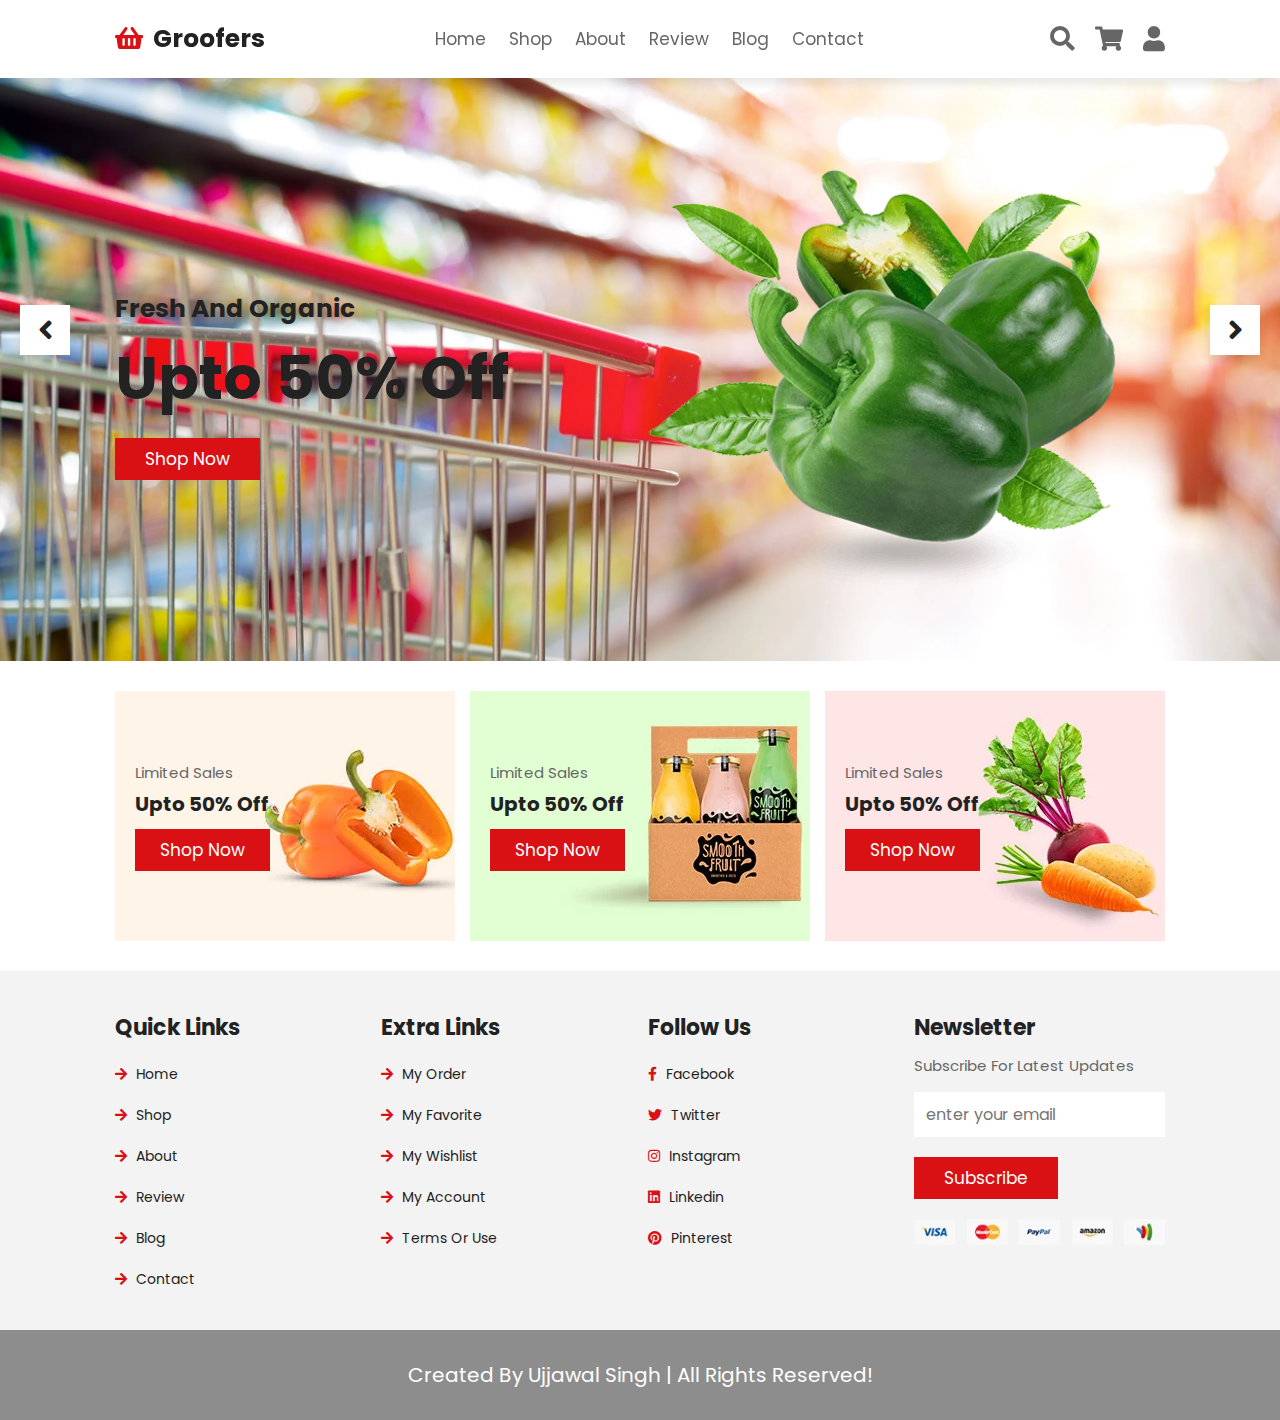
<file: index.html>
<!DOCTYPE html>
<html lang="en">
<head>
    <meta charset="UTF-8">
    <meta http-equiv="X-UA-Compatible" content="IE=edge">
    <meta name="viewport" content="width=device-width, initial-scale=1.0">
    <title>Home</title>

    <!-- font awesome cdn link  -->
    <link rel="stylesheet" href="https://cdnjs.cloudflare.com/ajax/libs/font-awesome/5.15.4/css/all.min.css">

    <!-- custom css file link  -->
    <link rel="stylesheet" href="css/style.css">

</head>
<body>
    
<!-- header section starts  -->

<header class="header">

    <a href="index.html" class="logo"> <i class="fas fa-shopping-basket"></i> Groofers </a>

    <nav class="navbar">
        <a href="index.html">home</a>
        <a href="shop.html">shop</a>
        <a href="about.html">about</a>
        <a href="review.html">review</a>
        <a href="blog.html">blog</a>
        <a href="contact.html">contact</a>
    </nav>

    <div class="icons">
        <div id="menu-btn" class="fas fa-bars"></div>
        <div id="search-btn" class="fas fa-search"></div>
        <div id="cart-btn" class="fas fa-shopping-cart"></div>
        <div id="login-btn" class="fas fa-user"></div>
    </div>

    <form action="" class="search-form">
        <input type="search" placeholder="search here..." id="search-box">
        <label for="search-box" class="fas fa-search"></label>
    </form>

    <div class="shopping-cart">
        <div class="box">
            <i class="fas fa-times"></i>
            <img src="image/cart-1.jpg" alt="">
            <div class="content">
                <h3>organic food</h3>
                <span class="quantity">1</span>
                <span class="multiply">x</span>
                <span class="price">$18.99</span>
            </div>
        </div>
        <div class="box">
            <i class="fas fa-times"></i>
            <img src="image/cart-2.jpg" alt="">
            <div class="content">
                <h3>organic food</h3>
                <span class="quantity">1</span>
                <span class="multiply">x</span>
                <span class="price">$18.99</span>
            </div>
        </div>
        <div class="box">
            <i class="fas fa-times"></i>
            <img src="image/cart-3.jpg" alt="">
            <div class="content">
                <h3>organic food</h3>
                <span class="quantity">1</span>
                <span class="multiply">x</span>
                <span class="price">$18.99</span>
            </div>
        </div>
        <h3 class="total"> total : <span>56.97</span> </h3>
        <a href="#" class="btn">checkout cart</a>
    </div>

    <form action="" class="login-form">
        <h3>login form</h3>
        <input type="email" placeholder="enter your email" class="box">
        <input type="password" placeholder="enter your password" class="box">
        <div class="remember">
            <input type="checkbox" name="" id="remember-me">
            <label for="remember-me">remember me</label>
        </div>
        <input type="submit" value="login now" class="btn">
        <p>forget password? <a href="#">click here</a></p>
        <p>don't have an account? <a href="#">create one</a></p>
    </form>

</header>

<!-- header section ends -->

<section class="home">

    <div class="slides-container">

        <div class="slide active">
            <div class="content">
                <span><h4>fresh and organic</h4></span>
                <h3>upto 50% off</h3>
                <a href="#" class="btn">shop now</a>
            </div>
            <div class="image">
                <img src="image/home-img-1.png" alt="">
            </div>
        </div>

        <div class="slide">
            <div class="content">
                <span>fresh and organic</span>
                <h3>upto 50% off</h3>
                <a href="#" class="btn">shop now</a>
            </div>
            <div class="image">
                <img src="image/home-img-2.png" alt="">
            </div>
        </div>

        <div class="slide">
            <div class="content">
                <span>fresh and organic</span>
                <h3>upto 50% off</h3>
                <a href="#" class="btn">shop now</a>
            </div>
            <div class="image">
                <img src="image/home-img-3.png" alt="">
            </div>
        </div>

    </div>

    <div id="next-slide" class="fas fa-angle-right" onclick="next()"></div>
    <div id="prev-slide" class="fas fa-angle-left" onclick="next()"></div>
    
</section>

<section class="banner-container">

    <div class="banner">
        <img src="image/banner-1.jpg" alt="">
        <div class="content">
            <span>limited sales</span>
            <h3>upto 50% off</h3>
            <a href="#" class="btn">shop now</a>
        </div>
    </div>

    <div class="banner">
        <img src="image/banner-2.jpg" alt="">
        <div class="content">
            <span>limited sales</span>
            <h3>upto 50% off</h3>
            <a href="#" class="btn">shop now</a>
        </div>
    </div>

    <div class="banner">
        <img src="image/banner-3.jpg" alt="">
        <div class="content">
            <span>limited sales</span>
            <h3>upto 50% off</h3>
            <a href="#" class="btn">shop now</a>
        </div>
    </div>

</section>





















<!-- footer section starts  -->

<section class="footer">

    <div class="box-container">

        <div class="box">
            <h3>quick links</h3>
            <a href="index.html"> <i class="fas fa-arrow-right"></i> home</a>
            <a href="shop.html"> <i class="fas fa-arrow-right"></i> shop</a>
            <a href="about.html"> <i class="fas fa-arrow-right"></i> about</a>
            <a href="review.html"> <i class="fas fa-arrow-right"></i> review</a>
            <a href="blog.html"> <i class="fas fa-arrow-right"></i> blog</a>
            <a href="contact.html"> <i class="fas fa-arrow-right"></i> contact</a>
        </div>

        <div class="box">
            <h3>extra links</h3>
            <a href="#"> <i class="fas fa-arrow-right"></i> my order </a>
            <a href="#"> <i class="fas fa-arrow-right"></i> my favorite </a>
            <a href="#"> <i class="fas fa-arrow-right"></i> my wishlist </a>
            <a href="#"> <i class="fas fa-arrow-right"></i> my account </a>
            <a href="#"> <i class="fas fa-arrow-right"></i> terms or use </a>
        </div>

        <div class="box">
            <h3>follow us</h3>
            <a href="#"> <i class="fab fa-facebook-f"></i> facebook </a>
            <a href="#"> <i class="fab fa-twitter"></i> twitter </a>
            <a href="#"> <i class="fab fa-instagram"></i> instagram </a>
            <a href="#"> <i class="fab fa-linkedin"></i> linkedin </a>
            <a href="#"> <i class="fab fa-pinterest"></i> pinterest </a>
        </div>

        <div class="box">
            <h3>newsletter</h3>
            <p>subscribe for latest updates</p>
            <form action="">
                <input type="email" placeholder="enter your email">
                <input type="submit" value="subscribe" class="btn">
            </form>
            <img src="image/payment.png" class="payment" alt="">
        </div>

    </div>

</section>

<section class="credit">Created by Ujjawal Singh | all rights reserved!</section>

<!-- footer section ends -->













<!-- custom css file link  -->
<script src="js/script.js"></script>

</body>
</html>
</file>
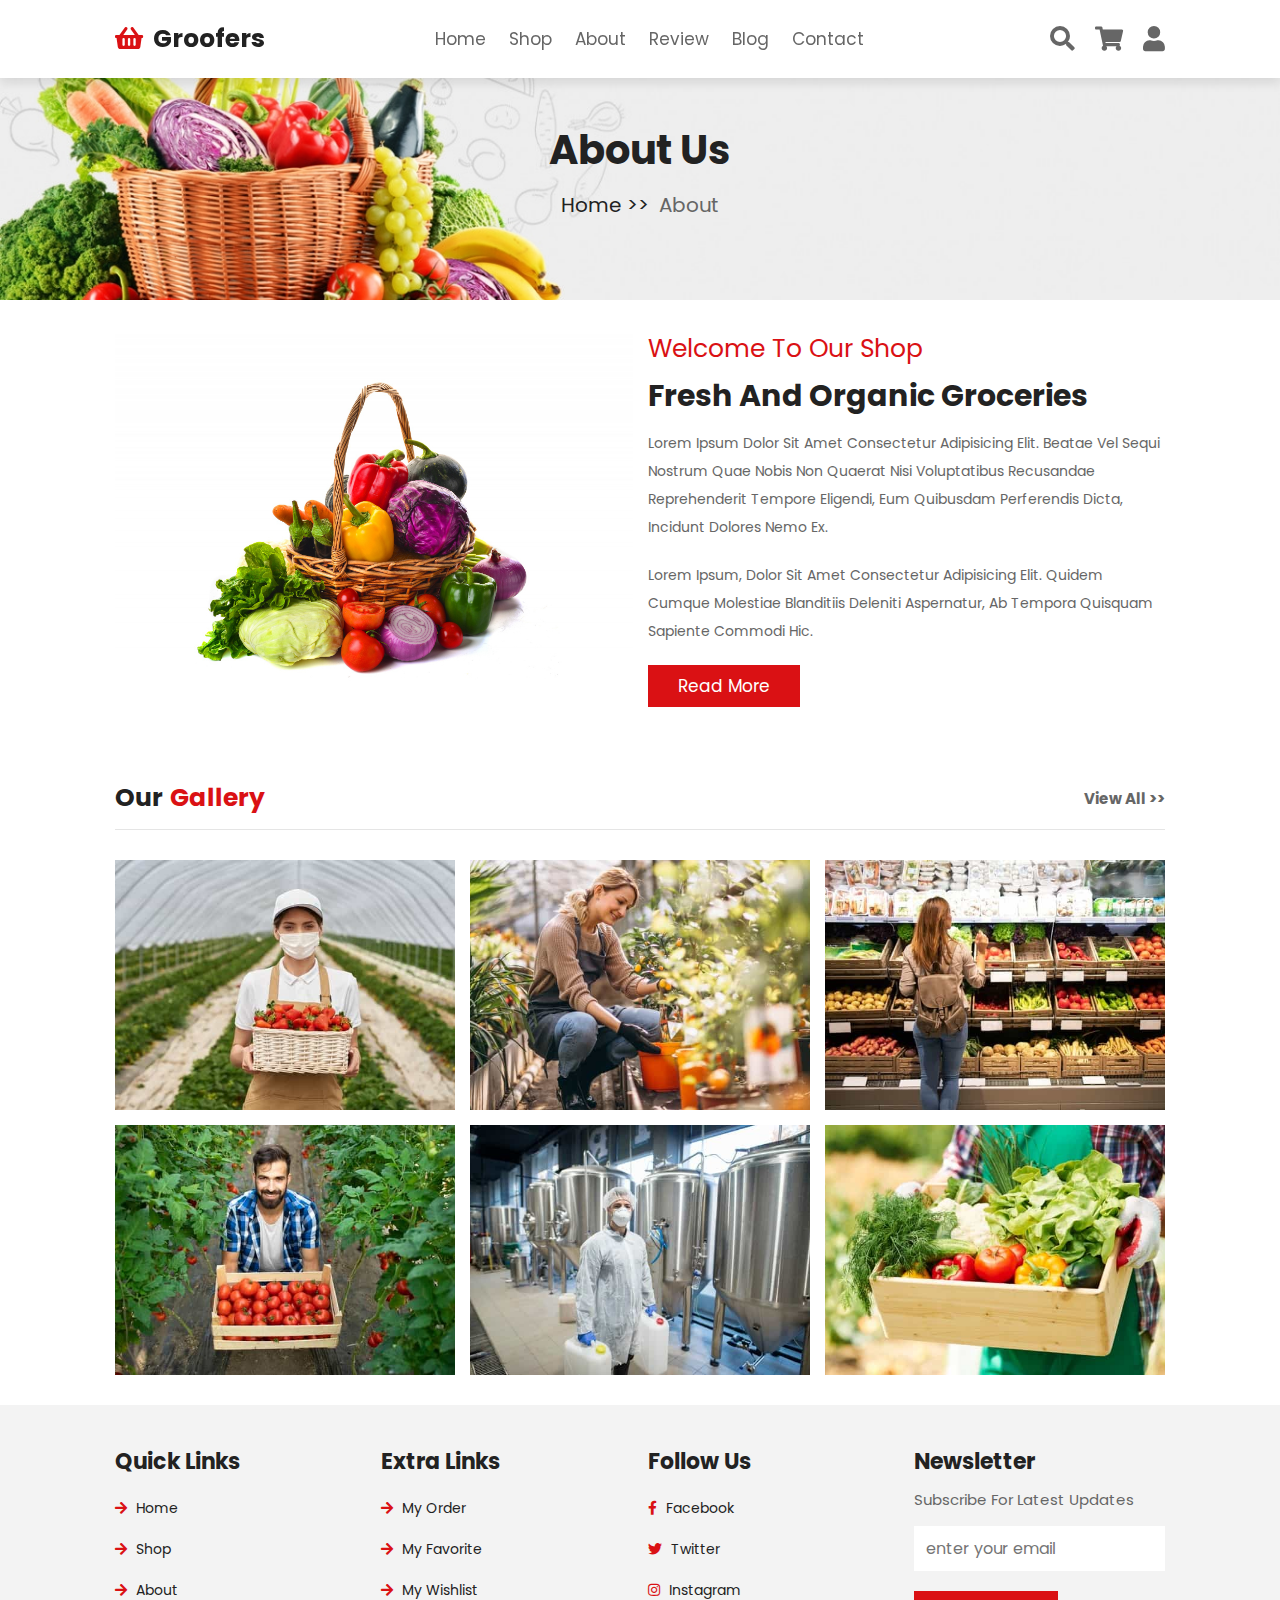
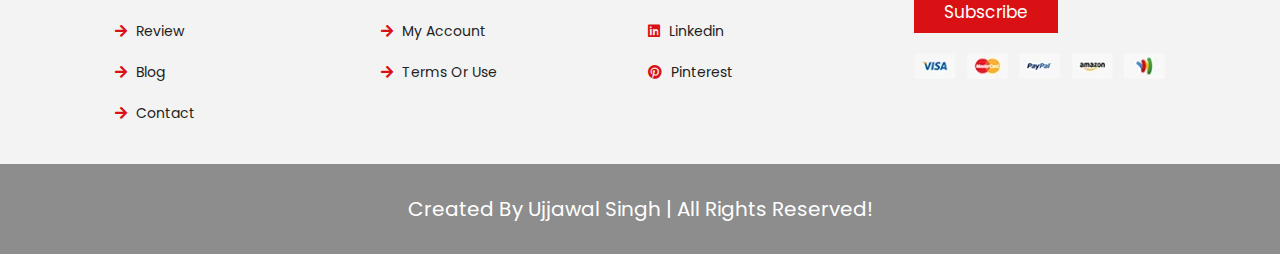
<file: about.html>
<!DOCTYPE html>
<html lang="en">
<head>
    <meta charset="UTF-8">
    <meta http-equiv="X-UA-Compatible" content="IE=edge">
    <meta name="viewport" content="width=device-width, initial-scale=1.0">
    <title>About</title>

    <!-- font awesome cdn link  -->
    <link rel="stylesheet" href="https://cdnjs.cloudflare.com/ajax/libs/font-awesome/5.15.4/css/all.min.css">

    <!-- custom css file link  -->
    <link rel="stylesheet" href="css/style.css">

</head>
<body>
    
<!-- header section starts  -->

<header class="header">

    <a href="index.html" class="logo"> <i class="fas fa-shopping-basket"></i> Groofers </a>

    <nav class="navbar">
        <a href="index.html">home</a>
        <a href="shop.html">shop</a>
        <a href="about.html">about</a>
        <a href="review.html">review</a>
        <a href="blog.html">blog</a>
        <a href="contact.html">contact</a>
    </nav>

    <div class="icons">
        <div id="menu-btn" class="fas fa-bars"></div>
        <div id="search-btn" class="fas fa-search"></div>
        <div id="cart-btn" class="fas fa-shopping-cart"></div>
        <div id="login-btn" class="fas fa-user"></div>
    </div>

    <form action="" class="search-form">
        <input type="search" placeholder="search here..." id="search-box">
        <label for="search-box" class="fas fa-search"></label>
    </form>

    <div class="shopping-cart">
        <div class="box">
            <i class="fas fa-times"></i>
            <img src="image/cart-1.jpg" alt="">
            <div class="content">
                <h3>organic food</h3>
                <span class="quantity">1</span>
                <span class="multiply">x</span>
                <span class="price">$18.99</span>
            </div>
        </div>
        <div class="box">
            <i class="fas fa-times"></i>
            <img src="image/cart-2.jpg" alt="">
            <div class="content">
                <h3>organic food</h3>
                <span class="quantity">1</span>
                <span class="multiply">x</span>
                <span class="price">$18.99</span>
            </div>
        </div>
        <div class="box">
            <i class="fas fa-times"></i>
            <img src="image/cart-3.jpg" alt="">
            <div class="content">
                <h3>organic food</h3>
                <span class="quantity">1</span>
                <span class="multiply">x</span>
                <span class="price">$18.99</span>
            </div>
        </div>
        <h3 class="total"> total : <span>56.97</span> </h3>
        <a href="#" class="btn">checkout cart</a>
    </div>

    <form action="" class="login-form">
        <h3>login form</h3>
        <input type="email" placeholder="enter your email" class="box">
        <input type="password" placeholder="enter your password" class="box">
        <div class="remember">
            <input type="checkbox" name="" id="remember-me">
            <label for="remember-me">remember me</label>
        </div>
        <input type="submit" value="login now" class="btn">
        <p>forget password? <a href="#">click here</a></p>
        <p>don't have an account? <a href="#">create one</a></p>
    </form>

</header>

<!-- header section ends -->

<div class="heading">
    <h1>about us</h1>
    <p> <a href="index.html">home >></a> about </p>
</div>

<section class="about">

    <div class="image">
        <img src="image/about-img.jpg" alt="">
    </div>

    <div class="content">
        <span>welcome to our shop</span>
        <h3>fresh and organic groceries</h3>
        <p>Lorem ipsum dolor sit amet consectetur adipisicing elit. Beatae vel sequi nostrum quae nobis non quaerat nisi voluptatibus recusandae reprehenderit tempore eligendi, eum quibusdam perferendis dicta, incidunt dolores nemo ex.</p>
        <p>Lorem ipsum, dolor sit amet consectetur adipisicing elit. Quidem cumque molestiae blanditiis deleniti aspernatur, ab tempora quisquam sapiente commodi hic.</p>
        <a href="#" class="btn">read more</a>
    </div>

</section>

<section class="gallery">

    <h1 class="title"> our <span>gallery</span> <a href="#">view all >></a> </h1>

    <div class="box-container">

        <div class="box">
            <img src="image/gallery-img-1.jpg" alt="">
            <div class="icons">
                <a href="#" class="fas fa-eye"></a>
                <a href="#" class="fas fa-heart"></a>
                <a href="#" class="fas fa-share-alt"></a>
            </div>
        </div>

        <div class="box">
            <img src="image/gallery-img-2.jpg" alt="">
            <div class="icons">
                <a href="#" class="fas fa-eye"></a>
                <a href="#" class="fas fa-heart"></a>
                <a href="#" class="fas fa-share-alt"></a>
            </div>
        </div>

        <div class="box">
            <img src="image/gallery-img-3.jpg" alt="">
            <div class="icons">
                <a href="#" class="fas fa-eye"></a>
                <a href="#" class="fas fa-heart"></a>
                <a href="#" class="fas fa-share-alt"></a>
            </div>
        </div>

        <div class="box">
            <img src="image/gallery-img-4.jpg" alt="">
            <div class="icons">
                <a href="#" class="fas fa-eye"></a>
                <a href="#" class="fas fa-heart"></a>
                <a href="#" class="fas fa-share-alt"></a>
            </div>
        </div>

        <div class="box">
            <img src="image/gallery-img-5.jpg" alt="">
            <div class="icons">
                <a href="#" class="fas fa-eye"></a>
                <a href="#" class="fas fa-heart"></a>
                <a href="#" class="fas fa-share-alt"></a>
            </div>
        </div>

        <div class="box">
            <img src="image/gallery-img-6.jpg" alt="">
            <div class="icons">
                <a href="#" class="fas fa-eye"></a>
                <a href="#" class="fas fa-heart"></a>
                <a href="#" class="fas fa-share-alt"></a>
            </div>
        </div>

    </div>

</section>




















<!-- footer section starts  -->

<section class="footer">

    <div class="box-container">

        <div class="box">
            <h3>quick links</h3>
            <a href="index.html"> <i class="fas fa-arrow-right"></i> home</a>
            <a href="shop.html"> <i class="fas fa-arrow-right"></i> shop</a>
            <a href="about.html"> <i class="fas fa-arrow-right"></i> about</a>
            <a href="review.html"> <i class="fas fa-arrow-right"></i> review</a>
            <a href="blog.html"> <i class="fas fa-arrow-right"></i> blog</a>
            <a href="contact.html"> <i class="fas fa-arrow-right"></i> contact</a>
        </div>

        <div class="box">
            <h3>extra links</h3>
            <a href="#"> <i class="fas fa-arrow-right"></i> my order </a>
            <a href="#"> <i class="fas fa-arrow-right"></i> my favorite </a>
            <a href="#"> <i class="fas fa-arrow-right"></i> my wishlist </a>
            <a href="#"> <i class="fas fa-arrow-right"></i> my account </a>
            <a href="#"> <i class="fas fa-arrow-right"></i> terms or use </a>
        </div>

        <div class="box">
            <h3>follow us</h3>
            <a href="#"> <i class="fab fa-facebook-f"></i> facebook </a>
            <a href="#"> <i class="fab fa-twitter"></i> twitter </a>
            <a href="#"> <i class="fab fa-instagram"></i> instagram </a>
            <a href="#"> <i class="fab fa-linkedin"></i> linkedin </a>
            <a href="#"> <i class="fab fa-pinterest"></i> pinterest </a>
        </div>

        <div class="box">
            <h3>newsletter</h3>
            <p>subscribe for latest updates</p>
            <form action="">
                <input type="email" placeholder="enter your email">
                <input type="submit" value="subscribe" class="btn">
            </form>
            <img src="image/payment.png" class="payment" alt="">
        </div>

    </div>

</section>

<section class="credit">Created by Ujjawal Singh | all rights reserved!</section>

<!-- footer section ends -->













<!-- custom css file link  -->
<script src="js/script.js"></script>

</body>
</html>
</file>
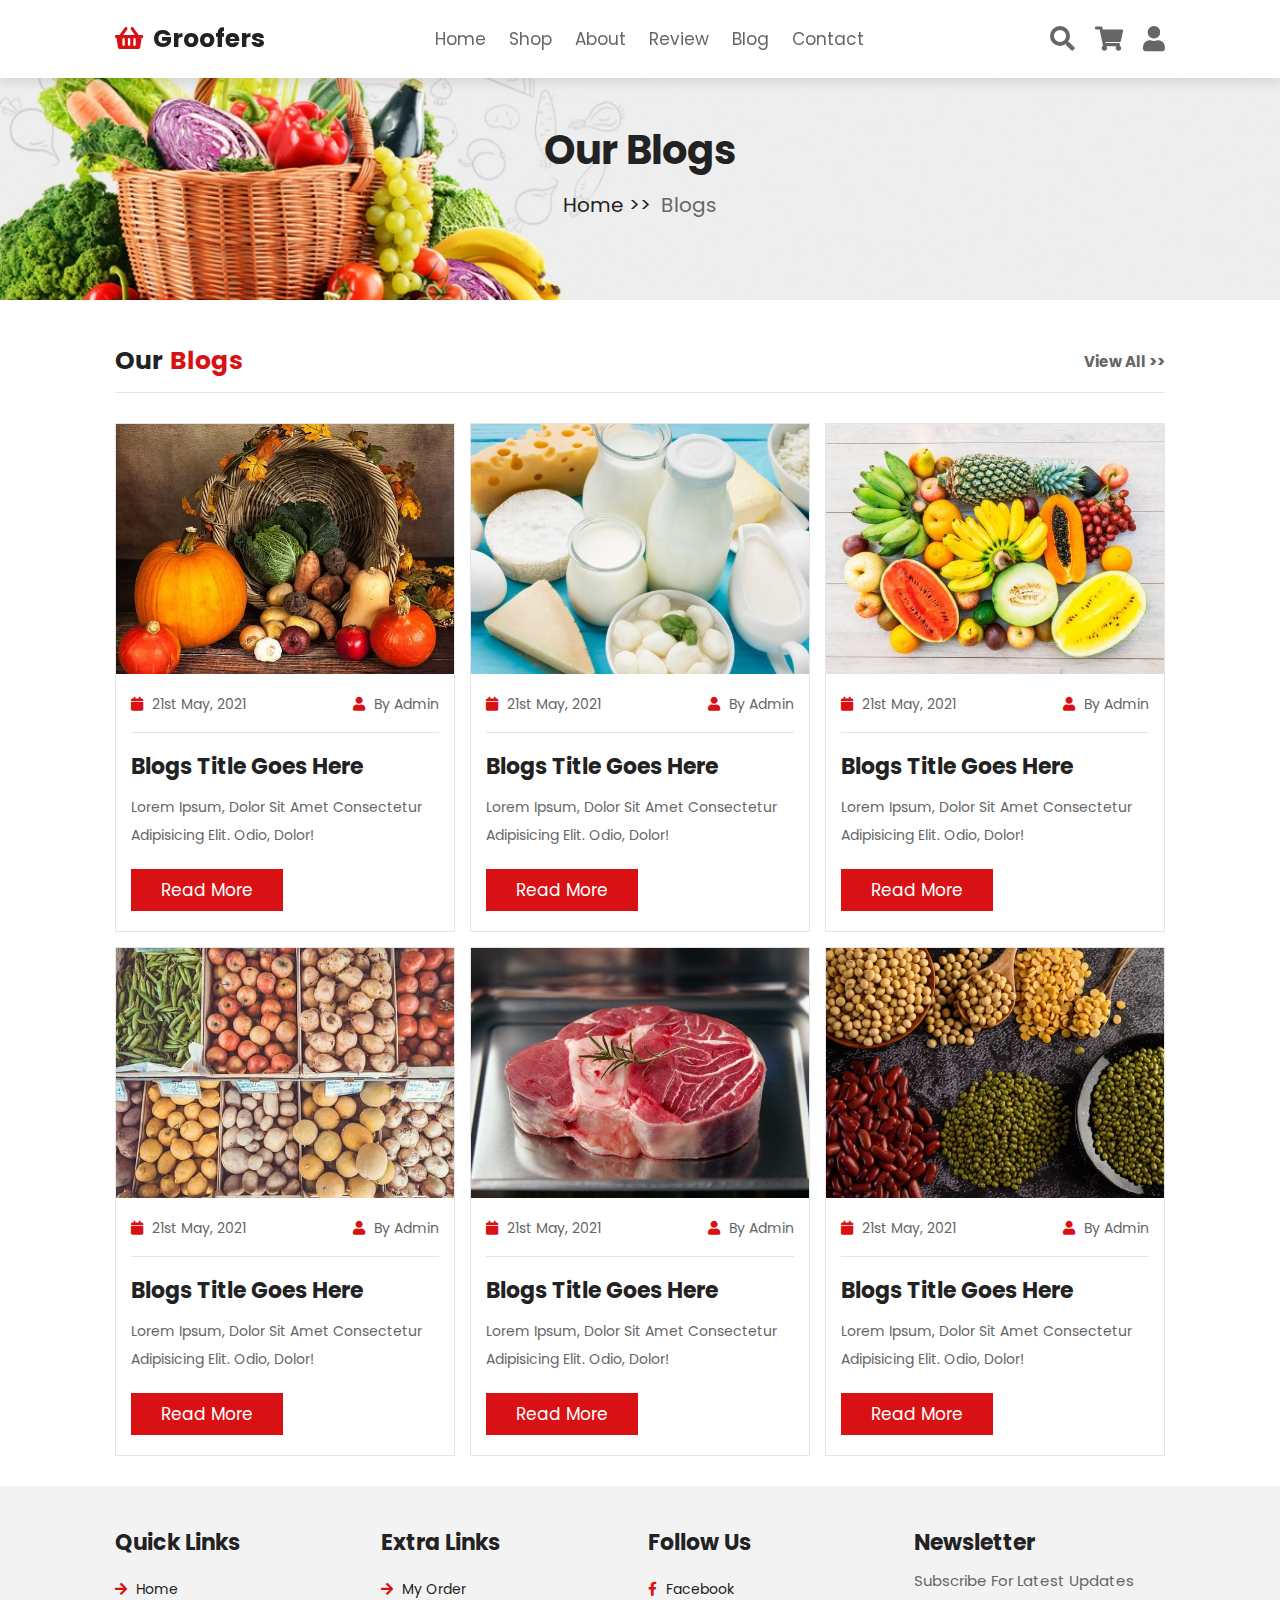
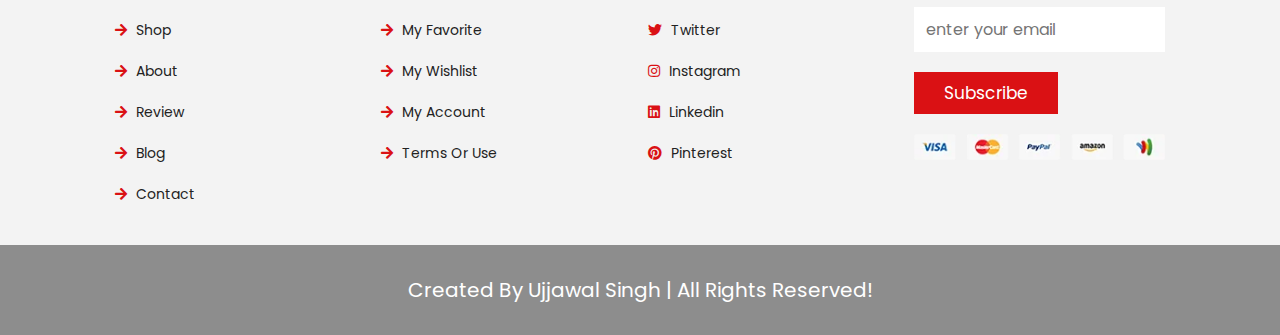
<file: blog.html>
<!DOCTYPE html>
<html lang="en">
<head>
    <meta charset="UTF-8">
    <meta http-equiv="X-UA-Compatible" content="IE=edge">
    <meta name="viewport" content="width=device-width, initial-scale=1.0">
    <title>Blogs</title>

    <!-- font awesome cdn link  -->
    <link rel="stylesheet" href="https://cdnjs.cloudflare.com/ajax/libs/font-awesome/5.15.4/css/all.min.css">

    <!-- custom css file link  -->
    <link rel="stylesheet" href="css/style.css">

</head>
<body>
    
<!-- header section starts  -->

<header class="header">

    <a href="index.html" class="logo"> <i class="fas fa-shopping-basket"></i> Groofers</a>

    <nav class="navbar">
        <a href="index.html">home</a>
        <a href="shop.html">shop</a>
        <a href="about.html">about</a>
        <a href="review.html">review</a>
        <a href="blog.html">blog</a>
        <a href="contact.html">contact</a>
    </nav>

    <div class="icons">
        <div id="menu-btn" class="fas fa-bars"></div>
        <div id="search-btn" class="fas fa-search"></div>
        <div id="cart-btn" class="fas fa-shopping-cart"></div>
        <div id="login-btn" class="fas fa-user"></div>
    </div>

    <form action="" class="search-form">
        <input type="search" placeholder="search here..." id="search-box">
        <label for="search-box" class="fas fa-search"></label>
    </form>

    <div class="shopping-cart">
        <div class="box">
            <i class="fas fa-times"></i>
            <img src="image/cart-1.jpg" alt="">
            <div class="content">
                <h3>organic food</h3>
                <span class="quantity">1</span>
                <span class="multiply">x</span>
                <span class="price">$18.99</span>
            </div>
        </div>
        <div class="box">
            <i class="fas fa-times"></i>
            <img src="image/cart-2.jpg" alt="">
            <div class="content">
                <h3>organic food</h3>
                <span class="quantity">1</span>
                <span class="multiply">x</span>
                <span class="price">$18.99</span>
            </div>
        </div>
        <div class="box">
            <i class="fas fa-times"></i>
            <img src="image/cart-3.jpg" alt="">
            <div class="content">
                <h3>organic food</h3>
                <span class="quantity">1</span>
                <span class="multiply">x</span>
                <span class="price">$18.99</span>
            </div>
        </div>
        <h3 class="total"> total : <span>56.97</span> </h3>
        <a href="#" class="btn">checkout cart</a>
    </div>

    <form action="" class="login-form">
        <h3>login form</h3>
        <input type="email" placeholder="enter your email" class="box">
        <input type="password" placeholder="enter your password" class="box">
        <div class="remember">
            <input type="checkbox" name="" id="remember-me">
            <label for="remember-me">remember me</label>
        </div>
        <input type="submit" value="login now" class="btn">
        <p>forget password? <a href="#">click here</a></p>
        <p>don't have an account? <a href="#">create one</a></p>
    </form>

</header>

<!-- header section ends -->

<div class="heading">
    <h1>our blogs</h1>
    <p> <a href="index.html">home >></a> blogs </p>
</div>

<section class="blogs">

    <h1 class="title"> our <span>blogs</span> <a href="#">view all >></a> </h1>

    <div class="box-container">

        <div class="box">
            <div class="image">
                <img src="image/blog-1.jpg" alt="">
            </div>
            <div class="content">
                <div class="icons">
                    <a href="#"> <i class="fas fa-calendar"></i> 21st may, 2021 </a>
                    <a href="#"> <i class="fas fa-user"></i> by admin </a>
                </div>
                <h3>blogs title goes here</h3>
                <p>Lorem ipsum, dolor sit amet consectetur adipisicing elit. Odio, dolor!</p>
                <a href="#" class="btn">read more</a>
            </div>
        </div>

        <div class="box">
            <div class="image">
                <img src="image/blog-2.jpg" alt="">
            </div>
            <div class="content">
                <div class="icons">
                    <a href="#"> <i class="fas fa-calendar"></i> 21st may, 2021 </a>
                    <a href="#"> <i class="fas fa-user"></i> by admin </a>
                </div>
                <h3>blogs title goes here</h3>
                <p>Lorem ipsum, dolor sit amet consectetur adipisicing elit. Odio, dolor!</p>
                <a href="#" class="btn">read more</a>
            </div>
        </div>

        <div class="box">
            <div class="image">
                <img src="image/blog-3.jpg" alt="">
            </div>
            <div class="content">
                <div class="icons">
                    <a href="#"> <i class="fas fa-calendar"></i> 21st may, 2021 </a>
                    <a href="#"> <i class="fas fa-user"></i> by admin </a>
                </div>
                <h3>blogs title goes here</h3>
                <p>Lorem ipsum, dolor sit amet consectetur adipisicing elit. Odio, dolor!</p>
                <a href="#" class="btn">read more</a>
            </div>
        </div>

        <div class="box">
            <div class="image">
                <img src="image/blog-4.jpg" alt="">
            </div>
            <div class="content">
                <div class="icons">
                    <a href="#"> <i class="fas fa-calendar"></i> 21st may, 2021 </a>
                    <a href="#"> <i class="fas fa-user"></i> by admin </a>
                </div>
                <h3>blogs title goes here</h3>
                <p>Lorem ipsum, dolor sit amet consectetur adipisicing elit. Odio, dolor!</p>
                <a href="#" class="btn">read more</a>
            </div>
        </div>

        <div class="box">
            <div class="image">
                <img src="image/blog-5.jpg" alt="">
            </div>
            <div class="content">
                <div class="icons">
                    <a href="#"> <i class="fas fa-calendar"></i> 21st may, 2021 </a>
                    <a href="#"> <i class="fas fa-user"></i> by admin </a>
                </div>
                <h3>blogs title goes here</h3>
                <p>Lorem ipsum, dolor sit amet consectetur adipisicing elit. Odio, dolor!</p>
                <a href="#" class="btn">read more</a>
            </div>
        </div>

        <div class="box">
            <div class="image">
                <img src="image/blog-6.jpg" alt="">
            </div>
            <div class="content">
                <div class="icons">
                    <a href="#"> <i class="fas fa-calendar"></i> 21st may, 2021 </a>
                    <a href="#"> <i class="fas fa-user"></i> by admin </a>
                </div>
                <h3>blogs title goes here</h3>
                <p>Lorem ipsum, dolor sit amet consectetur adipisicing elit. Odio, dolor!</p>
                <a href="#" class="btn">read more</a>
            </div>
        </div>

    </div>

</section>





















<!-- footer section starts  -->

<section class="footer">

    <div class="box-container">

        <div class="box">
            <h3>quick links</h3>
            <a href="index.html"> <i class="fas fa-arrow-right"></i> home</a>
            <a href="shop.html"> <i class="fas fa-arrow-right"></i> shop</a>
            <a href="about.html"> <i class="fas fa-arrow-right"></i> about</a>
            <a href="review.html"> <i class="fas fa-arrow-right"></i> review</a>
            <a href="blog.html"> <i class="fas fa-arrow-right"></i> blog</a>
            <a href="contact.html"> <i class="fas fa-arrow-right"></i> contact</a>
        </div>

        <div class="box">
            <h3>extra links</h3>
            <a href="#"> <i class="fas fa-arrow-right"></i> my order </a>
            <a href="#"> <i class="fas fa-arrow-right"></i> my favorite </a>
            <a href="#"> <i class="fas fa-arrow-right"></i> my wishlist </a>
            <a href="#"> <i class="fas fa-arrow-right"></i> my account </a>
            <a href="#"> <i class="fas fa-arrow-right"></i> terms or use </a>
        </div>

        <div class="box">
            <h3>follow us</h3>
            <a href="#"> <i class="fab fa-facebook-f"></i> facebook </a>
            <a href="#"> <i class="fab fa-twitter"></i> twitter </a>
            <a href="#"> <i class="fab fa-instagram"></i> instagram </a>
            <a href="#"> <i class="fab fa-linkedin"></i> linkedin </a>
            <a href="#"> <i class="fab fa-pinterest"></i> pinterest </a>
        </div>

        <div class="box">
            <h3>newsletter</h3>
            <p>subscribe for latest updates</p>
            <form action="">
                <input type="email" placeholder="enter your email">
                <input type="submit" value="subscribe" class="btn">
            </form>
            <img src="image/payment.png" class="payment" alt="">
        </div>

    </div>

</section>

<section class="credit">Created by Ujjawal Singh | all rights reserved!</section>

<!-- footer section ends -->













<!-- custom css file link  -->
<script src="js/script.js"></script>

</body>
</html>
</file>
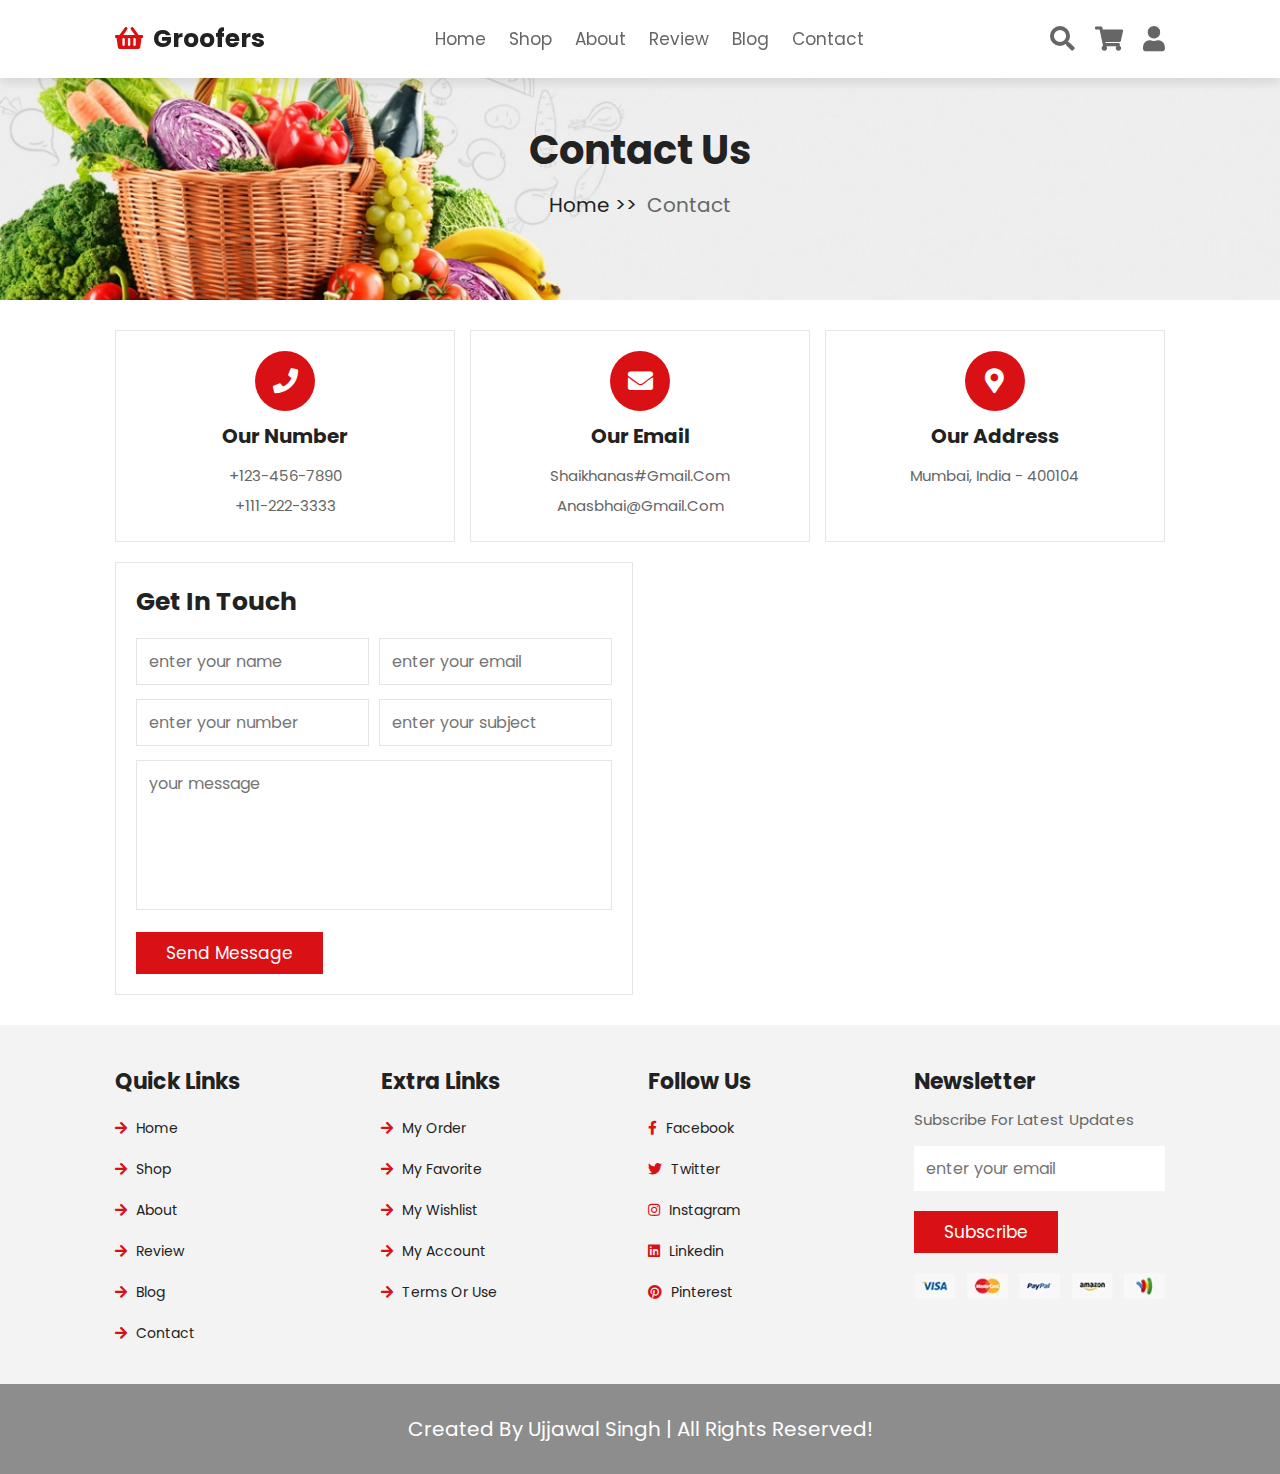
<file: contact.html>
<!DOCTYPE html>
<html lang="en">
<head>
    <meta charset="UTF-8">
    <meta http-equiv="X-UA-Compatible" content="IE=edge">
    <meta name="viewport" content="width=device-width, initial-scale=1.0">
    <title>Contact</title>

    <!-- font awesome cdn link  -->
    <link rel="stylesheet" href="https://cdnjs.cloudflare.com/ajax/libs/font-awesome/5.15.4/css/all.min.css">

    <!-- custom css file link  -->
    <link rel="stylesheet" href="css/style.css">

</head>
<body>
    
<!-- header section starts  -->

<header class="header">

    <a href="index.html" class="logo"> <i class="fas fa-shopping-basket"></i> Groofers </a>

    <nav class="navbar">
        <a href="index.html">home</a>
        <a href="shop.html">shop</a>
        <a href="about.html">about</a>
        <a href="review.html">review</a>
        <a href="blog.html">blog</a>
        <a href="contact.html">contact</a>
    </nav>

    <div class="icons">
        <div id="menu-btn" class="fas fa-bars"></div>
        <div id="search-btn" class="fas fa-search"></div>
        <div id="cart-btn" class="fas fa-shopping-cart"></div>
        <div id="login-btn" class="fas fa-user"></div>
    </div>

    <form action="" class="search-form">
        <input type="search" placeholder="search here..." id="search-box">
        <label for="search-box" class="fas fa-search"></label>
    </form>

    <div class="shopping-cart">
        <div class="box">
            <i class="fas fa-times"></i>
            <img src="image/cart-1.jpg" alt="">
            <div class="content">
                <h3>organic food</h3>
                <span class="quantity">1</span>
                <span class="multiply">x</span>
                <span class="price">$18.99</span>
            </div>
        </div>
        <div class="box">
            <i class="fas fa-times"></i>
            <img src="image/cart-2.jpg" alt="">
            <div class="content">
                <h3>organic food</h3>
                <span class="quantity">1</span>
                <span class="multiply">x</span>
                <span class="price">$18.99</span>
            </div>
        </div>
        <div class="box">
            <i class="fas fa-times"></i>
            <img src="image/cart-3.jpg" alt="">
            <div class="content">
                <h3>organic food</h3>
                <span class="quantity">1</span>
                <span class="multiply">x</span>
                <span class="price">$18.99</span>
            </div>
        </div>
        <h3 class="total"> total : <span>56.97</span> </h3>
        <a href="#" class="btn">checkout cart</a>
    </div>

    <form action="" class="login-form">
        <h3>login form</h3>
        <input type="email" placeholder="enter your email" class="box">
        <input type="password" placeholder="enter your password" class="box">
        <div class="remember">
            <input type="checkbox" name="" id="remember-me">
            <label for="remember-me">remember me</label>
        </div>
        <input type="submit" value="login now" class="btn">
        <p>forget password? <a href="#">click here</a></p>
        <p>don't have an account? <a href="#">create one</a></p>
    </form>

</header>

<!-- header section ends -->

<div class="heading">
    <h1>contact us</h1>
    <p> <a href="index.html">home >></a> contact </p>
</div>

<section class="contact">

    <div class="icons-container">

        <div class="icons">
            <i class="fas fa-phone"></i>
            <h3>our number</h3>
            <p>+123-456-7890</p>
            <p>+111-222-3333</p>
        </div>

        <div class="icons">
            <i class="fas fa-envelope"></i>
            <h3>our email</h3>
            <p>shaikhanas#gmail.com</p>
            <p>anasbhai@gmail.com</p>
        </div>

        <div class="icons">
            <i class="fas fa-map-marker-alt"></i>
            <h3>our address</h3>
            <p>mumbai, india - 400104</p>
        </div>

    </div>

    <div class="row">

        <form action="">
            <h3>get in touch</h3>
            <div class="inputBox">
                <input type="text" placeholder="enter your name" class="box">
                <input type="email" placeholder="enter your email" class="box">
            </div>
            <div class="inputBox">
                <input type="number" placeholder="enter your number" class="box">
                <input type="text" placeholder="enter your subject" class="box">
            </div>
            <textarea placeholder="your message" cols="30" rows="10"></textarea>
            <input type="submit" value="send message" class="btn">
        </form>

        <iframe class="map" src="https://www.google.com/maps/embed?pb=!1m18!1m12!1m3!1d30153.788252261566!2d72.82321484621745!3d19.141690214227783!2m3!1f0!2f0!3f0!3m2!1i1024!2i768!4f13.1!3m3!1m2!1s0x3be7b63aceef0c69%3A0x2aa80cf2287dfa3b!2sJogeshwari%20West%2C%20Mumbai%2C%20Maharashtra%20400047!5e0!3m2!1sen!2sin!4v1633968347413!5m2!1sen!2sin" allowfullscreen="" loading="lazy"></iframe>

    </div>

</section>























<!-- footer section starts  -->

<section class="footer">

    <div class="box-container">

        <div class="box">
            <h3>quick links</h3>
            <a href="index.html"> <i class="fas fa-arrow-right"></i> home</a>
            <a href="shop.html"> <i class="fas fa-arrow-right"></i> shop</a>
            <a href="about.html"> <i class="fas fa-arrow-right"></i> about</a>
            <a href="review.html"> <i class="fas fa-arrow-right"></i> review</a>
            <a href="blog.html"> <i class="fas fa-arrow-right"></i> blog</a>
            <a href="contact.html"> <i class="fas fa-arrow-right"></i> contact</a>
        </div>

        <div class="box">
            <h3>extra links</h3>
            <a href="#"> <i class="fas fa-arrow-right"></i> my order </a>
            <a href="#"> <i class="fas fa-arrow-right"></i> my favorite </a>
            <a href="#"> <i class="fas fa-arrow-right"></i> my wishlist </a>
            <a href="#"> <i class="fas fa-arrow-right"></i> my account </a>
            <a href="#"> <i class="fas fa-arrow-right"></i> terms or use </a>
        </div>

        <div class="box">
            <h3>follow us</h3>
            <a href="#"> <i class="fab fa-facebook-f"></i> facebook </a>
            <a href="#"> <i class="fab fa-twitter"></i> twitter </a>
            <a href="#"> <i class="fab fa-instagram"></i> instagram </a>
            <a href="#"> <i class="fab fa-linkedin"></i> linkedin </a>
            <a href="#"> <i class="fab fa-pinterest"></i> pinterest </a>
        </div>

        <div class="box">
            <h3>newsletter</h3>
            <p>subscribe for latest updates</p>
            <form action="">
                <input type="email" placeholder="enter your email">
                <input type="submit" value="subscribe" class="btn">
            </form>
            <img src="image/payment.png" class="payment" alt="">
        </div>

    </div>

</section>

<section class="credit">Created by Ujjawal Singh | all rights reserved!</section>

<!-- footer section ends -->













<!-- custom css file link  -->
<script src="js/script.js"></script>

</body>
</html>
</file>
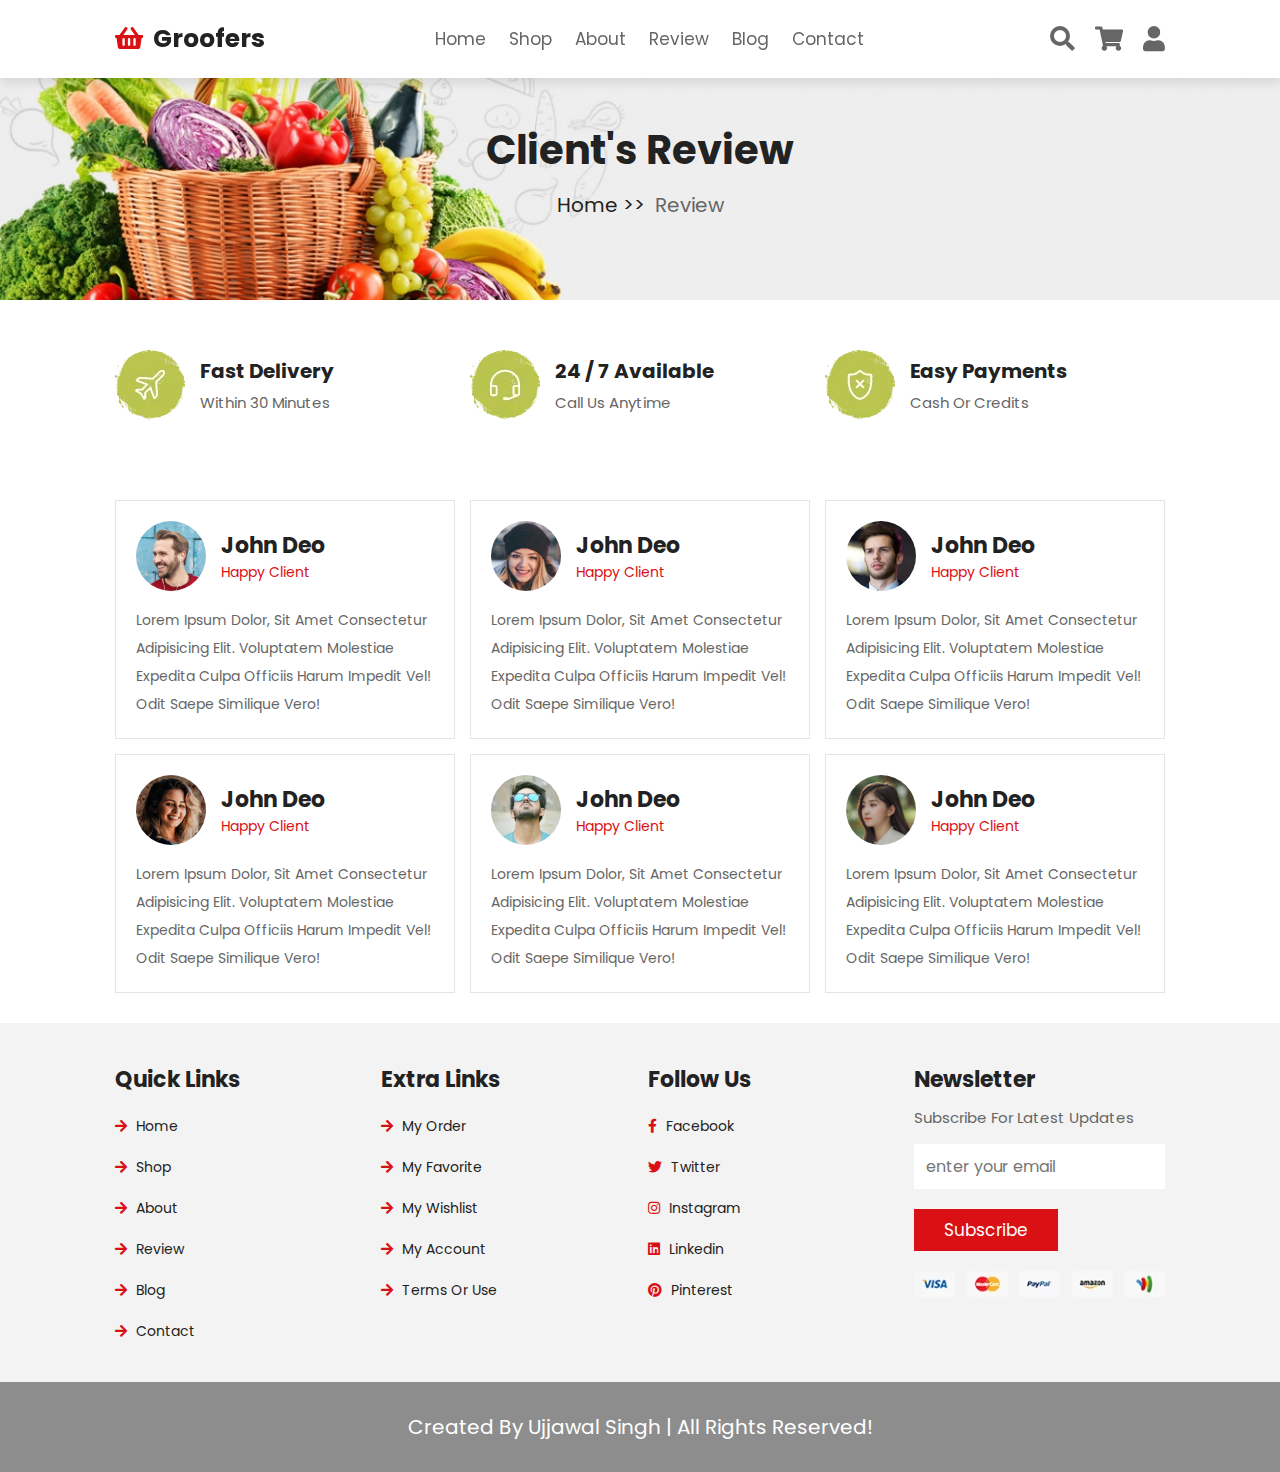
<file: review.html>
<!DOCTYPE html>
<html lang="en">
<head>
    <meta charset="UTF-8">
    <meta http-equiv="X-UA-Compatible" content="IE=edge">
    <meta name="viewport" content="width=device-width, initial-scale=1.0">
    <title>Review</title>

    <!-- font awesome cdn link  -->
    <link rel="stylesheet" href="https://cdnjs.cloudflare.com/ajax/libs/font-awesome/5.15.4/css/all.min.css">

    <!-- custom css file link  -->
    <link rel="stylesheet" href="css/style.css">

</head>
<body>
    
<!-- header section starts  -->

<header class="header">

    <a href="index.html" class="logo"> <i class="fas fa-shopping-basket"></i> Groofers </a>

    <nav class="navbar">
        <a href="index.html">home</a>
        <a href="shop.html">shop</a>
        <a href="about.html">about</a>
        <a href="review.html">review</a>
        <a href="blog.html">blog</a>
        <a href="contact.html">contact</a>
    </nav>

    <div class="icons">
        <div id="menu-btn" class="fas fa-bars"></div>
        <div id="search-btn" class="fas fa-search"></div>
        <div id="cart-btn" class="fas fa-shopping-cart"></div>
        <div id="login-btn" class="fas fa-user"></div>
    </div>

    <form action="" class="search-form">
        <input type="search" placeholder="search here..." id="search-box">
        <label for="search-box" class="fas fa-search"></label>
    </form>

    <div class="shopping-cart">
        <div class="box">
            <i class="fas fa-times"></i>
            <img src="image/cart-1.jpg" alt="">
            <div class="content">
                <h3>organic food</h3>
                <span class="quantity">1</span>
                <span class="multiply">x</span>
                <span class="price">$18.99</span>
            </div>
        </div>
        <div class="box">
            <i class="fas fa-times"></i>
            <img src="image/cart-2.jpg" alt="">
            <div class="content">
                <h3>organic food</h3>
                <span class="quantity">1</span>
                <span class="multiply">x</span>
                <span class="price">$18.99</span>
            </div>
        </div>
        <div class="box">
            <i class="fas fa-times"></i>
            <img src="image/cart-3.jpg" alt="">
            <div class="content">
                <h3>organic food</h3>
                <span class="quantity">1</span>
                <span class="multiply">x</span>
                <span class="price">$18.99</span>
            </div>
        </div>
        <h3 class="total"> total : <span>56.97</span> </h3>
        <a href="#" class="btn">checkout cart</a>
    </div>

    <form action="" class="login-form">
        <h3>login form</h3>
        <input type="email" placeholder="enter your email" class="box">
        <input type="password" placeholder="enter your password" class="box">
        <div class="remember">
            <input type="checkbox" name="" id="remember-me">
            <label for="remember-me">remember me</label>
        </div>
        <input type="submit" value="login now" class="btn">
        <p>forget password? <a href="#">click here</a></p>
        <p>don't have an account? <a href="#">create one</a></p>
    </form>

</header>

<!-- header section ends -->

<div class="heading">
    <h1>client's review</h1>
    <p> <a href="index.html">home >></a> review </p>
</div>

<section class="info-container">

    <div class="info">
        <img src="image/icon-1.png" alt="">
        <div class="content">
            <h3>fast delivery</h3>
            <span>within 30 minutes</span>
        </div>
    </div>

    <div class="info">
        <img src="image/icon-2.png" alt="">
        <div class="content">
            <h3>24 / 7 available</h3>
            <span>call us anytime</span>
        </div>
    </div>

    <div class="info">
        <img src="image/icon-3.png" alt="">
        <div class="content">
            <h3>easy payments</h3>
            <span>cash or credits</span>
        </div>
    </div>

</section>

<section class="review">

    <div class="box">
        <div class="user">
            <img src="image/pic-1.png" alt="">
            <div class="info">
                <h3>john deo</h3>
                <span>happy client</span>
            </div>
        </div>
        <p>Lorem ipsum dolor, sit amet consectetur adipisicing elit. Voluptatem molestiae expedita culpa officiis harum impedit vel! Odit saepe similique vero!</p>
    </div>

    <div class="box">
        <div class="user">
            <img src="image/pic-2.png" alt="">
            <div class="info">
                <h3>john deo</h3>
                <span>happy client</span>
            </div>
        </div>
        <p>Lorem ipsum dolor, sit amet consectetur adipisicing elit. Voluptatem molestiae expedita culpa officiis harum impedit vel! Odit saepe similique vero!</p>
    </div>

    <div class="box">
        <div class="user">
            <img src="image/pic-3.png" alt="">
            <div class="info">
                <h3>john deo</h3>
                <span>happy client</span>
            </div>
        </div>
        <p>Lorem ipsum dolor, sit amet consectetur adipisicing elit. Voluptatem molestiae expedita culpa officiis harum impedit vel! Odit saepe similique vero!</p>
    </div>

    <div class="box">
        <div class="user">
            <img src="image/pic-4.png" alt="">
            <div class="info">
                <h3>john deo</h3>
                <span>happy client</span>
            </div>
        </div>
        <p>Lorem ipsum dolor, sit amet consectetur adipisicing elit. Voluptatem molestiae expedita culpa officiis harum impedit vel! Odit saepe similique vero!</p>
    </div>

    <div class="box">
        <div class="user">
            <img src="image/pic-5.png" alt="">
            <div class="info">
                <h3>john deo</h3>
                <span>happy client</span>
            </div>
        </div>
        <p>Lorem ipsum dolor, sit amet consectetur adipisicing elit. Voluptatem molestiae expedita culpa officiis harum impedit vel! Odit saepe similique vero!</p>
    </div>

    <div class="box">
        <div class="user">
            <img src="image/pic-6.png" alt="">
            <div class="info">
                <h3>john deo</h3>
                <span>happy client</span>
            </div>
        </div>
        <p>Lorem ipsum dolor, sit amet consectetur adipisicing elit. Voluptatem molestiae expedita culpa officiis harum impedit vel! Odit saepe similique vero!</p>
    </div>

</section>






















<!-- footer section starts  -->

<section class="footer">

    <div class="box-container">

        <div class="box">
            <h3>quick links</h3>
            <a href="index.html"> <i class="fas fa-arrow-right"></i> home</a>
            <a href="shop.html"> <i class="fas fa-arrow-right"></i> shop</a>
            <a href="about.html"> <i class="fas fa-arrow-right"></i> about</a>
            <a href="review.html"> <i class="fas fa-arrow-right"></i> review</a>
            <a href="blog.html"> <i class="fas fa-arrow-right"></i> blog</a>
            <a href="contact.html"> <i class="fas fa-arrow-right"></i> contact</a>
        </div>

        <div class="box">
            <h3>extra links</h3>
            <a href="#"> <i class="fas fa-arrow-right"></i> my order </a>
            <a href="#"> <i class="fas fa-arrow-right"></i> my favorite </a>
            <a href="#"> <i class="fas fa-arrow-right"></i> my wishlist </a>
            <a href="#"> <i class="fas fa-arrow-right"></i> my account </a>
            <a href="#"> <i class="fas fa-arrow-right"></i> terms or use </a>
        </div>

        <div class="box">
            <h3>follow us</h3>
            <a href="#"> <i class="fab fa-facebook-f"></i> facebook </a>
            <a href="#"> <i class="fab fa-twitter"></i> twitter </a>
            <a href="#"> <i class="fab fa-instagram"></i> instagram </a>
            <a href="#"> <i class="fab fa-linkedin"></i> linkedin </a>
            <a href="#"> <i class="fab fa-pinterest"></i> pinterest </a>
        </div>

        <div class="box">
            <h3>newsletter</h3>
            <p>subscribe for latest updates</p>
            <form action="">
                <input type="email" placeholder="enter your email">
                <input type="submit" value="subscribe" class="btn">
            </form>
            <img src="image/payment.png" class="payment" alt="">
        </div>

    </div>

</section>

<section class="credit">Created by Ujjawal Singh | all rights reserved!</section>

<!-- footer section ends -->













<!-- custom css file link  -->
<script src="js/script.js"></script>

</body>
</html>
</file>
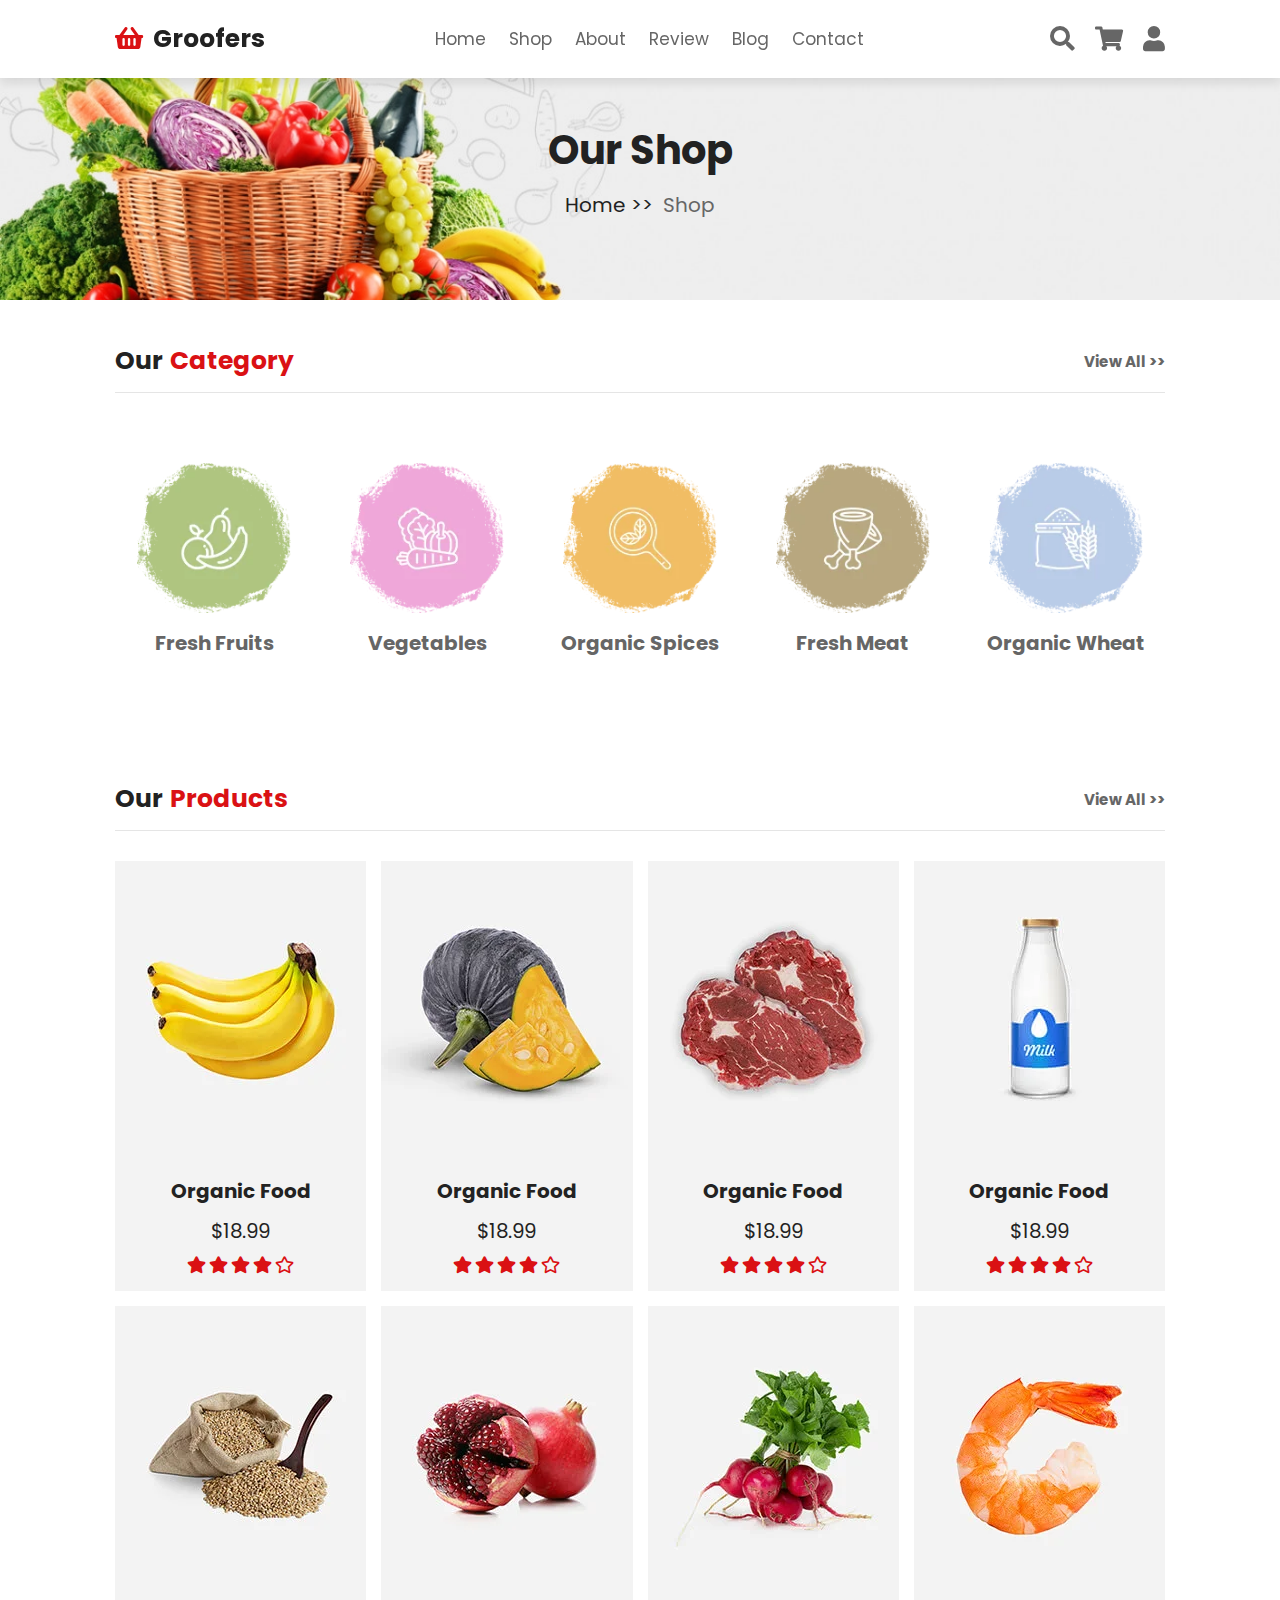
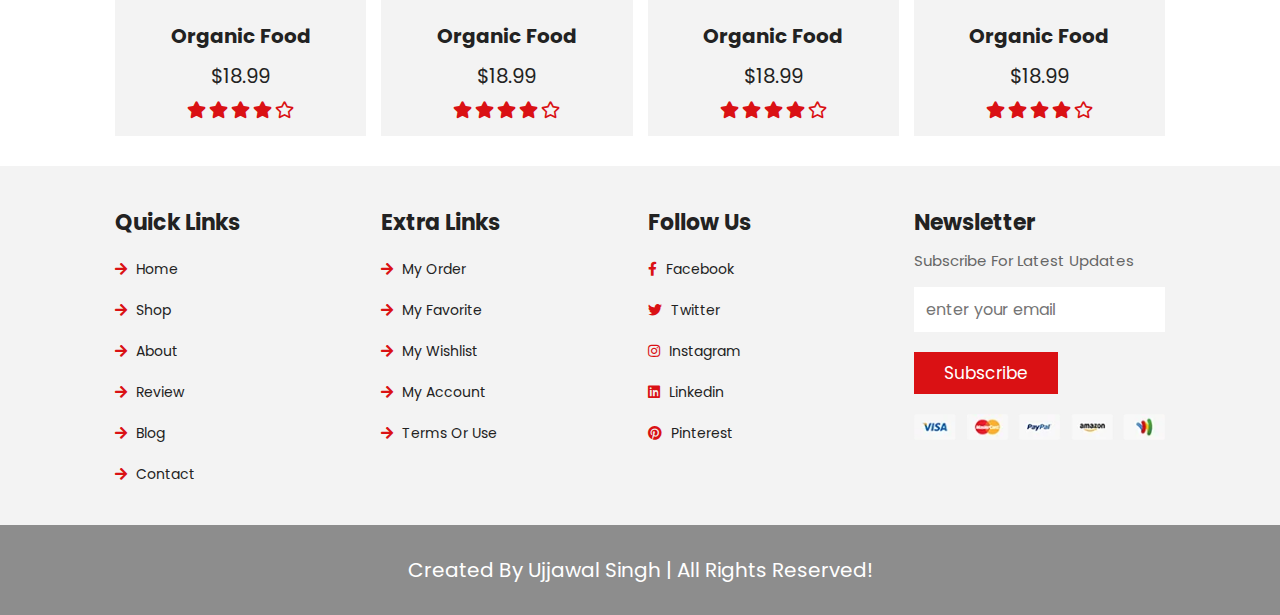
<file: shop.html>
<!DOCTYPE html>
<html lang="en">
<head>
    <meta charset="UTF-8">
    <meta http-equiv="X-UA-Compatible" content="IE=edge">
    <meta name="viewport" content="width=device-width, initial-scale=1.0">
    <title>Shop</title>

    <!-- font awesome cdn link  -->
    <link rel="stylesheet" href="https://cdnjs.cloudflare.com/ajax/libs/font-awesome/5.15.4/css/all.min.css">

    <!-- custom css file link  -->
    <link rel="stylesheet" href="css/style.css">

</head>
<body>
    
<!-- header section starts  -->

<header class="header">

    <a href="index.html" class="logo"> <i class="fas fa-shopping-basket"></i> Groofers</a>

    <nav class="navbar">
        <a href="index.html">home</a>
        <a href="shop.html">shop</a>
        <a href="about.html">about</a>
        <a href="review.html">review</a>
        <a href="blog.html">blog</a>
        <a href="contact.html">contact</a>
    </nav>

    <div class="icons">
        <div id="menu-btn" class="fas fa-bars"></div>
        <div id="search-btn" class="fas fa-search"></div>
        <div id="cart-btn" class="fas fa-shopping-cart"></div>
        <div id="login-btn" class="fas fa-user"></div>
    </div>

    <form action="" class="search-form">
        <input type="search" placeholder="search here..." id="search-box">
        <label for="search-box" class="fas fa-search"></label>
    </form>

    <div class="shopping-cart">
        <div class="box">
            <i class="fas fa-times"></i>
            <img src="image/cart-1.jpg" alt="">
            <div class="content">
                <h3>organic food</h3>
                <span class="quantity">1</span>
                <span class="multiply">x</span>
                <span class="price">$18.99</span>
            </div>
        </div>
        <div class="box">
            <i class="fas fa-times"></i>
            <img src="image/cart-2.jpg" alt="">
            <div class="content">
                <h3>organic food</h3>
                <span class="quantity">1</span>
                <span class="multiply">x</span>
                <span class="price">$18.99</span>
            </div>
        </div>
        <div class="box">
            <i class="fas fa-times"></i>
            <img src="image/cart-3.jpg" alt="">
            <div class="content">
                <h3>organic food</h3>
                <span class="quantity">1</span>
                <span class="multiply">x</span>
                <span class="price">$18.99</span>
            </div>
        </div>
        <h3 class="total"> total : <span>56.97</span> </h3>
        <a href="#" class="btn">checkout cart</a>
    </div>

    <form action="" class="login-form">
        <h3>login form</h3>
        <input type="email" placeholder="enter your email" class="box">
        <input type="password" placeholder="enter your password" class="box">
        <div class="remember">
            <input type="checkbox" name="" id="remember-me">
            <label for="remember-me">remember me</label>
        </div>
        <input type="submit" value="login now" class="btn">
        <p>forget password? <a href="#">click here</a></p>
        <p>don't have an account? <a href="#">create one</a></p>
    </form>

</header>

<!-- header section ends -->

<div class="heading">
    <h1>our shop</h1>
    <p> <a href="index.html">home >></a> shop </p>
</div>

<section class="category">

    <h1 class="title"> our <span>category</span> <a href="#">view all >></a> </h1>

    <div class="box-container">

        <a href="#" class="box">
            <img src="image/cat-1.png" alt="">
            <h3>fresh fruits</h3>
        </a>

        <a href="#" class="box">
            <img src="image/cat-2.png" alt="">
            <h3>vegetables</h3>
        </a>

        <a href="#" class="box">
            <img src="image/cat-3.png" alt="">
            <h3>organic spices</h3>
        </a>

        <a href="#" class="box">
            <img src="image/cat-4.png" alt="">
            <h3>fresh meat</h3>
        </a>

        <a href="#" class="box">
            <img src="image/cat-5.png" alt="">
            <h3>organic wheat</h3>
        </a>

    </div>

</section>

<section class="products">

    <h1 class="title"> our <span>products</span> <a href="#">view all >></a> </h1>

    <div class="box-container">

        <div class="box">
            <div class="icons">
                <a href="#" class="fas fa-shopping-cart"></a>
                <a href="#" class="fas fa-heart"></a>
                <a href="#" class="fas fa-eye"></a>
            </div>
            <div class="image">
                <img src="image/product-1.jpg" alt="">
            </div>
            <div class="content">
                <h3>organic food</h3>
                <div class="price">$18.99</div>
                <div class="stars">
                    <i class="fas fa-star"></i>
                    <i class="fas fa-star"></i>
                    <i class="fas fa-star"></i>
                    <i class="fas fa-star"></i>
                    <i class="far fa-star"></i>
                </div>
            </div>
        </div>

        <div class="box">
            <div class="icons">
                <a href="#" class="fas fa-shopping-cart"></a>
                <a href="#" class="fas fa-heart"></a>
                <a href="#" class="fas fa-eye"></a>
            </div>
            <div class="image">
                <img src="image/product-2.jpg" alt="">
            </div>
            <div class="content">
                <h3>organic food</h3>
                <div class="price">$18.99</div>
                <div class="stars">
                    <i class="fas fa-star"></i>
                    <i class="fas fa-star"></i>
                    <i class="fas fa-star"></i>
                    <i class="fas fa-star"></i>
                    <i class="far fa-star"></i>
                </div>
            </div>
        </div>

        <div class="box">
            <div class="icons">
                <a href="#" class="fas fa-shopping-cart"></a>
                <a href="#" class="fas fa-heart"></a>
                <a href="#" class="fas fa-eye"></a>
            </div>
            <div class="image">
                <img src="image/product-3.jpg" alt="">
            </div>
            <div class="content">
                <h3>organic food</h3>
                <div class="price">$18.99</div>
                <div class="stars">
                    <i class="fas fa-star"></i>
                    <i class="fas fa-star"></i>
                    <i class="fas fa-star"></i>
                    <i class="fas fa-star"></i>
                    <i class="far fa-star"></i>
                </div>
            </div>
        </div>

        <div class="box">
            <div class="icons">
                <a href="#" class="fas fa-shopping-cart"></a>
                <a href="#" class="fas fa-heart"></a>
                <a href="#" class="fas fa-eye"></a>
            </div>
            <div class="image">
                <img src="image/product-4.jpg" alt="">
            </div>
            <div class="content">
                <h3>organic food</h3>
                <div class="price">$18.99</div>
                <div class="stars">
                    <i class="fas fa-star"></i>
                    <i class="fas fa-star"></i>
                    <i class="fas fa-star"></i>
                    <i class="fas fa-star"></i>
                    <i class="far fa-star"></i>
                </div>
            </div>
        </div>

        <div class="box">
            <div class="icons">
                <a href="#" class="fas fa-shopping-cart"></a>
                <a href="#" class="fas fa-heart"></a>
                <a href="#" class="fas fa-eye"></a>
            </div>
            <div class="image">
                <img src="image/product-5.jpg" alt="">
            </div>
            <div class="content">
                <h3>organic food</h3>
                <div class="price">$18.99</div>
                <div class="stars">
                    <i class="fas fa-star"></i>
                    <i class="fas fa-star"></i>
                    <i class="fas fa-star"></i>
                    <i class="fas fa-star"></i>
                    <i class="far fa-star"></i>
                </div>
            </div>
        </div>

        <div class="box">
            <div class="icons">
                <a href="#" class="fas fa-shopping-cart"></a>
                <a href="#" class="fas fa-heart"></a>
                <a href="#" class="fas fa-eye"></a>
            </div>
            <div class="image">
                <img src="image/product-6.jpg" alt="">
            </div>
            <div class="content">
                <h3>organic food</h3>
                <div class="price">$18.99</div>
                <div class="stars">
                    <i class="fas fa-star"></i>
                    <i class="fas fa-star"></i>
                    <i class="fas fa-star"></i>
                    <i class="fas fa-star"></i>
                    <i class="far fa-star"></i>
                </div>
            </div>
        </div>

        <div class="box">
            <div class="icons">
                <a href="#" class="fas fa-shopping-cart"></a>
                <a href="#" class="fas fa-heart"></a>
                <a href="#" class="fas fa-eye"></a>
            </div>
            <div class="image">
                <img src="image/product-7.jpg" alt="">
            </div>
            <div class="content">
                <h3>organic food</h3>
                <div class="price">$18.99</div>
                <div class="stars">
                    <i class="fas fa-star"></i>
                    <i class="fas fa-star"></i>
                    <i class="fas fa-star"></i>
                    <i class="fas fa-star"></i>
                    <i class="far fa-star"></i>
                </div>
            </div>
        </div>

        <div class="box">
            <div class="icons">
                <a href="#" class="fas fa-shopping-cart"></a>
                <a href="#" class="fas fa-heart"></a>
                <a href="#" class="fas fa-eye"></a>
            </div>
            <div class="image">
                <img src="image/product-8.jpg" alt="">
            </div>
            <div class="content">
                <h3>organic food</h3>
                <div class="price">$18.99</div>
                <div class="stars">
                    <i class="fas fa-star"></i>
                    <i class="fas fa-star"></i>
                    <i class="fas fa-star"></i>
                    <i class="fas fa-star"></i>
                    <i class="far fa-star"></i>
                </div>
            </div>
        </div>

    </div>

</section>






















<!-- footer section starts  -->

<section class="footer">

    <div class="box-container">

        <div class="box">
            <h3>quick links</h3>
            <a href="index.html"> <i class="fas fa-arrow-right"></i> home</a>
            <a href="shop.html"> <i class="fas fa-arrow-right"></i> shop</a>
            <a href="about.html"> <i class="fas fa-arrow-right"></i> about</a>
            <a href="review.html"> <i class="fas fa-arrow-right"></i> review</a>
            <a href="blog.html"> <i class="fas fa-arrow-right"></i> blog</a>
            <a href="contact.html"> <i class="fas fa-arrow-right"></i> contact</a>
        </div>

        <div class="box">
            <h3>extra links</h3>
            <a href="#"> <i class="fas fa-arrow-right"></i> my order </a>
            <a href="#"> <i class="fas fa-arrow-right"></i> my favorite </a>
            <a href="#"> <i class="fas fa-arrow-right"></i> my wishlist </a>
            <a href="#"> <i class="fas fa-arrow-right"></i> my account </a>
            <a href="#"> <i class="fas fa-arrow-right"></i> terms or use </a>
        </div>

        <div class="box">
            <h3>follow us</h3>
            <a href="#"> <i class="fab fa-facebook-f"></i> facebook </a>
            <a href="#"> <i class="fab fa-twitter"></i> twitter </a>
            <a href="#"> <i class="fab fa-instagram"></i> instagram </a>
            <a href="#"> <i class="fab fa-linkedin"></i> linkedin </a>
            <a href="#"> <i class="fab fa-pinterest"></i> pinterest </a>
        </div>

        <div class="box">
            <h3>newsletter</h3>
            <p>subscribe for latest updates</p>
            <form action="">
                <input type="email" placeholder="enter your email">
                <input type="submit" value="subscribe" class="btn">
            </form>
            <img src="image/payment.png" class="payment" alt="">
        </div>

    </div>

</section>

<section class="credit">Created by Ujjawal Singh | all rights reserved!</section>

<!-- footer section ends -->













<!-- custom css file link  -->
<script src="js/script.js"></script>

</body>
</html>
</file>
<file: css/style.css>
@import url("https://fonts.googleapis.com/css2?family=Poppins:wght@100;300;400;500;600&display=swap");
* {
  font-family: 'Poppins', sans-serif;
  margin: 0;
  padding: 0;
  -webkit-box-sizing: border-box;
          box-sizing: border-box;
  outline: none;
  border: none;
  text-decoration: none;
  text-transform: capitalize;
  -webkit-transition: .2s linear;
  transition: .2s linear;
}

html {
  font-size: 62.5%;
  overflow-x: hidden;
  scroll-behavior: smooth;
}

section {
  padding: 3rem 9%;
}

.heading {
  background: url(../image/heading-bg.jpg) no-repeat;
  background-size: cover;
  background-position: center;
  text-align: center;
  padding-top: 12rem;
  padding-bottom: 8rem;
}

.heading h1 {
  color: #222;
  font-size: 4rem;
}

.heading p {
  padding-top: 1rem;
  font-size: 2rem;
  color: #666;
}

.heading p a {
  color: #222;
  padding-right: .5rem;
}

.heading p a:hover {
  color: #da1114;
}

.title {
  display: -webkit-box;
  display: -ms-flexbox;
  display: flex;
  -webkit-box-align: center;
      -ms-flex-align: center;
          align-items: center;
  font-size: 2.5rem;
  margin-bottom: 3rem;
  padding: 1.2rem 0;
  border-bottom: 0.1rem solid rgba(0, 0, 0, 0.1);
  color: #222;
}

.title span {
  color: #da1114;
  padding-left: .7rem;
}

.title a {
  margin-left: auto;
  color: #666;
  font-size: 1.5rem;
}

.title a:hover {
  color: #da1114;
}

.btn {
  margin-top: 1rem;
  display: inline-block;
  padding: .8rem 3rem;
  background: #da1114;
  color: #fff;
  font-size: 1.7rem;
  cursor: pointer;
}

.btn:hover {
  background: #222;
}

.header {
  position: fixed;
  top: 0;
  left: 0;
  right: 0;
  z-index: 1000;
  background: #fff;
  -webkit-box-shadow: 0 0.5rem 1rem rgba(0, 0, 0, 0.1);
          box-shadow: 0 0.5rem 1rem rgba(0, 0, 0, 0.1);
  display: -webkit-box;
  display: -ms-flexbox;
  display: flex;
  -webkit-box-align: center;
      -ms-flex-align: center;
          align-items: center;
  -webkit-box-pack: justify;
      -ms-flex-pack: justify;
          justify-content: space-between;
  padding: 2rem 9%;
}

.header .logo {
  font-size: 2.5rem;
  font-weight: bolder;
  color: #222;
}

.header .logo i {
  color: #da1114;
  padding-right: .5rem;
}

.header .navbar a {
  font-size: 1.7rem;
  color: #666;
  margin: 0 1rem;
}

.header .navbar a:hover {
  color: #da1114;
}

.header .icons div {
  font-size: 2.5rem;
  margin-left: 1.7rem;
  cursor: pointer;
  color: #666;
}

.header .icons div:hover {
  color:#da1114;
}

.header .search-form {
  position: absolute;
  top: -115%;
  right: 2rem;
  width: 50rem;
  border-radius: .5rem;
  display: -webkit-box;
  display: -ms-flexbox;
  display: flex;
  -webkit-box-align: center;
      -ms-flex-align: center;
          align-items: center;
  height: 5.5rem;
  -webkit-box-shadow: 0 0.5rem 1rem rgba(0, 0, 0, 0.1);
          box-shadow: 0 0.5rem 1rem rgba(0, 0, 0, 0.1);
  background: #fff;
}

.header .search-form.active {
  top: 115%;
}

.header .search-form input {
  height: 100%;
  width: 100%;
  padding: 0 1.2rem;
  font-size: 1.6rem;
  color: #222;
  text-transform: none;
}

.header .search-form label {
  font-size: 2.5rem;
  margin-right: 1.7rem;
  cursor: pointer;
  color: #666;
}

.header .search-form label:hover {
  color: #da1114;
}

.header .shopping-cart {
  position: absolute;
  top: 115%;
  right: -105%;
  background: #fff;
  border-radius: .5rem;
  -webkit-box-shadow: 0 0.5rem 1rem rgba(0, 0, 0, 0.1);
          box-shadow: 0 0.5rem 1rem rgba(0, 0, 0, 0.1);
  width: 35rem;
  padding: 2rem;
}

.header .shopping-cart.active {
  right: 2rem;
  -webkit-transition: .4s linear;
  transition: .4s linear;
}

.header .shopping-cart .box {
  display: -webkit-box;
  display: -ms-flexbox;
  display: flex;
  -webkit-box-align: center;
      -ms-flex-align: center;
          align-items: center;
  gap: 1.5rem;
  margin-bottom: 1.5rem;
  position: relative;
}

.header .shopping-cart .box .fa-times {
  position: absolute;
  top: 50%;
  right: 2rem;
  -webkit-transform: translateY(-50%);
          transform: translateY(-50%);
  font-size: 2rem;
  color: #666;
  cursor: pointer;
}

.header .shopping-cart .box .fa-times:hover {
  color: #da1114;
}

.header .shopping-cart .box img {
  height: 10rem;
}

.header .shopping-cart .box .content h3 {
  font-size: 1.7rem;
  padding-bottom: .5rem;
  color: #222;
}

.header .shopping-cart .box .content span {
  font-size: 1.5rem;
  color: #666;
}

.header .shopping-cart .box .content span.multiply {
  margin: 0 .5rem;
}

.header .shopping-cart .total {
  color: #666;
  text-align: center;
  font-size: 2.2rem;
}

.header .shopping-cart .total span {
  color: #222;
}

.header .shopping-cart .btn {
  text-align: center;
  width: 100%;
}

.header .login-form {
  position: absolute;
  top: 115%;
  right: -105%;
  background: #fff;
  border-radius: .5rem;
  -webkit-box-shadow: 0 0.5rem 1rem rgba(0, 0, 0, 0.1);
          box-shadow: 0 0.5rem 1rem rgba(0, 0, 0, 0.1);
  width: 35rem;
  padding: 2rem;
}

.header .login-form.active {
  right: 2rem;
  -webkit-transition: .4s linear;
  transition: .4s linear;
}

.header .login-form h3 {
  color: #222;
  text-transform: uppercase;
  font-size: 2.2rem;
  text-align: center;
  margin-bottom: .7rem;
}

.header .login-form .box {
  margin: .7rem 0;
  border: 0.1rem solid rgba(0, 0, 0, 0.1);
  padding: 1rem 1.2rem;
  font-size: 1.5rem;
  color: #222;
  text-transform: none;
  width: 100%;
}

.header .login-form .remember {
  display: -webkit-box;
  display: -ms-flexbox;
  display: flex;
  -webkit-box-align: center;
      -ms-flex-align: center;
          align-items: center;
  gap: .5rem;
  margin: .7rem 0;
}

.header .login-form .remember label {
  font-size: 1.5rem;
  color: #666;
  cursor: pointer;
}

.header .login-form .btn {
  margin: 1rem 0;
  width: 100%;
  text-align: center;
}

.header .login-form p {
  color: #666;
  padding-top: .7rem;
  font-size: 1.4rem;
}

.header .login-form p a {
  color: #da1114;
}

.header .login-form p a:hover {
  text-decoration: underline;
}

#menu-btn {
  display: none;
}

@-webkit-keyframes fadeLeft {
  0% {
    -webkit-transform: translateX(-5rem);
            transform: translateX(-5rem);
    opacity: 0;
  }
}

@keyframes fadeLeft {
  0% {
    -webkit-transform: translateX(-5rem);
            transform: translateX(-5rem);
    opacity: 0;
  }
}

@-webkit-keyframes fadeUp {
  0% {
    -webkit-transform: scale(0.5);
            transform: scale(0.5);
    opacity: 0;
  }
}

@keyframes fadeUp {
  0% {
    -webkit-transform: scale(0.5);
            transform: scale(0.5);
    opacity: 0;
  }
}

.home {
  padding-top: 14rem;
  background: url(../image/home-bg.jpg) no-repeat;
  background-size: cover;
  background-position: center;
  position: relative;
  background-attachment: fixed;
}

.home .slides-container .slide {
  display: -webkit-box;
  display: -ms-flexbox;
  display: flex;
  -webkit-box-align: center;
      -ms-flex-align: center;
          align-items: center;
  -ms-flex-wrap: wrap;
      flex-wrap: wrap;
  gap: 1.5rem;
  display: none;
}

.home .slides-container .slide.active {
  display: -webkit-box;
  display: -ms-flexbox;
  display: flex;
}

.home .slides-container .slide .content {
  -webkit-box-flex: 1;
      -ms-flex: 1 1 40rem;
          flex: 1 1 40rem;
  -webkit-animation: fadeLeft .4s linear .4s backwards;
          animation: fadeLeft .4s linear .4s backwards;
}

.home .slides-container .slide .content span {
  color: #222;
  font-size: 2.5rem;
}

.home .slides-container .slide .content h3 {
  font-size: 6rem;
  color: #222;
  padding: .5rem 0;
}

.home .slides-container .slide .image {
  -webkit-box-flex: 1;
      -ms-flex: 1 1 40rem;
          flex: 1 1 40rem;
  margin: 3rem 0;
}

.home .slides-container .slide .image img {
  width: 100%;
  -webkit-animation: fadeUp .4s linear;
          animation: fadeUp .4s linear;
}

.home #next-slide,
.home #prev-slide {
  position: absolute;
  top: 50%;
  -webkit-transform: translateY(-50%);
          transform: translateY(-50%);
  height: 5rem;
  width: 5rem;
  line-height: 5rem;
  -webkit-box-shadow: 0 0.5rem 1rem rgba(0, 0, 0, 0.1);
          box-shadow: 0 0.5rem 1rem rgba(0, 0, 0, 0.1);
  text-align: center;
  background: #fff;
  font-size: 3rem;
  color: #222;
  cursor: pointer;
}

.home #next-slide:hover,
.home #prev-slide:hover {
  background: #da1114;
  color: #fff;
}

.home #prev-slide {
  left: 2rem;
}

.home #next-slide {
  right: 2rem;
}

.banner-container {
  display: -ms-grid;
  display: grid;
  -ms-grid-columns: (minmax(32rem, 1fr))[auto-fit];
      grid-template-columns: repeat(auto-fit, minmax(32rem, 1fr));
  gap: 1.5rem;
}

.banner-container .banner {
  position: relative;
  height: 25rem;
  overflow: hidden;
}

.banner-container .banner:hover img {
  -webkit-transform: scale(1.2);
          transform: scale(1.2);
}

.banner-container .banner img {
  height: 100%;
  width: 100%;
  -o-object-fit: cover;
     object-fit: cover;
}

.banner-container .banner .content {
  position: absolute;
  top: 50%;
  left: 2rem;
  -webkit-transform: translateY(-50%);
          transform: translateY(-50%);
}

.banner-container .banner .content span {
  color: #666;
  font-size: 1.5rem;
}

.banner-container .banner .content h3 {
  font-size: 2rem;
  padding-top: .5rem;
  color: #222;
}

.banner-container .banner .content .btn {
  padding: .8rem 2.5rem;
}

.category .box-container {
  display: -ms-grid;
  display: grid;
  -ms-grid-columns: (minmax(16rem, 1fr))[auto-fit];
      grid-template-columns: repeat(auto-fit, minmax(16rem, 1fr));
  gap: 1.5rem;
  padding: 4rem 0;
}

.category .box-container .box {
  text-align: center;
}

.category .box-container .box img {
  height: 15rem;
}

.category .box-container .box h3 {
  font-size: 2rem;
  margin: 1rem 0;
  color: #666;
}

.category .box-container .box:hover h3 {
  color: #da1114;
}

.products .box-container {
  display: -ms-grid;
  display: grid;
  -ms-grid-columns: (minmax(25rem, 1fr))[auto-fit];
      grid-template-columns: repeat(auto-fit, minmax(25rem, 1fr));
  gap: 1.5rem;
}

.products .box-container .box {
  position: relative;
  background: #f3f3f3;
  text-align: center;
  overflow: hidden;
}

.products .box-container .box:hover .icons {
  top: 0;
}

.products .box-container .box .icons {
  position: absolute;
  top: -105%;
  left: 0;
  height: 30rem;
  width: 100%;
  display: -webkit-box;
  display: -ms-flexbox;
  display: flex;
  -webkit-box-align: center;
      -ms-flex-align: center;
          align-items: center;
  -webkit-box-pack: center;
      -ms-flex-pack: center;
          justify-content: center;
  background: rgba(243, 243, 243, 0.8);
  gap: 1rem;
}

.products .box-container .box .icons a {
  font-size: 2rem;
  height: 5rem;
  width: 5rem;
  line-height: 5rem;
  background: #fff;
  -webkit-box-shadow: 0 0.5rem 1rem rgba(0, 0, 0, 0.1);
          box-shadow: 0 0.5rem 1rem rgba(0, 0, 0, 0.1);
  color: #666;
}

.products .box-container .box .icons a:hover {
  background: #da1114;
  color: #fff;
}

.products .box-container .box .image {
  height: 30rem;
  width: 100%;
  overflow: hidden;
}

.products .box-container .box .image img {
  height: 100%;
  width: 100%;
  -o-object-fit: cover;
     object-fit: cover;
}

.products .box-container .box .content {
  padding: 1.5rem;
}

.products .box-container .box .content h3 {
  font-size: 2rem;
  color: #222;
}

.products .box-container .box .content .price {
  font-size: 2rem;
  color: #222;
  padding: 1rem 0;
}

.products .box-container .box .content .stars i {
  font-size: 1.7rem;
  color: #da1114;
}

.about {
  display: -webkit-box;
  display: -ms-flexbox;
  display: flex;
  -webkit-box-align: center;
      -ms-flex-align: center;
          align-items: center;
  -ms-flex-wrap: wrap;
      flex-wrap: wrap;
  gap: 1.5rem;
}

.about .image {
  -webkit-box-flex: 1;
      -ms-flex: 1 1 40rem;
          flex: 1 1 40rem;
}

.about .image img {
  width: 100%;
}

.about .content {
  -webkit-box-flex: 1;
      -ms-flex: 1 1 40rem;
          flex: 1 1 40rem;
}

.about .content span {
  color: #da1114;
  font-size: 2.5rem;
}

.about .content h3 {
  color: #222;
  font-size: 3rem;
  padding-top: .5rem;
}

.about .content p {
  color: #666;
  font-size: 1.4rem;
  line-height: 2;
  padding: 1rem 0;
}

.gallery .box-container {
  display: -ms-grid;
  display: grid;
  -ms-grid-columns: (minmax(30rem, 1fr))[auto-fit];
      grid-template-columns: repeat(auto-fit, minmax(30rem, 1fr));
  gap: 1.5rem;
}

.gallery .box-container .box {
  height: 25rem;
  overflow: hidden;
  position: relative;
}

.gallery .box-container .box img {
  height: 100%;
  width: 100%;
  -o-object-fit: cover;
     object-fit: cover;
}

.gallery .box-container .box:hover img {
  -webkit-transform: scale(1.2);
          transform: scale(1.2);
}

.gallery .box-container .box:hover .icons {
  bottom: 0;
}

.gallery .box-container .box .icons {
  text-align: center;
  background: rgba(0, 0, 0, 0.7);
  padding: 1.5rem 0;
  position: absolute;
  bottom: -6rem;
  left: 0;
  right: 0;
  z-index: 10;
}

.gallery .box-container .box .icons a {
  font-size: 2.5rem;
  color: #fff;
  margin: 0 1.5rem;
}

.gallery .box-container .box .icons a:hover {
  color: #da1114;
}

.info-container {
  display: -ms-grid;
  display: grid;
  -ms-grid-columns: (minmax(27rem, 1fr))[auto-fit];
      grid-template-columns: repeat(auto-fit, minmax(27rem, 1fr));
  gap: 1.5rem;
}

.info-container .info {
  display: -webkit-box;
  display: -ms-flexbox;
  display: flex;
  -webkit-box-align: center;
      -ms-flex-align: center;
          align-items: center;
  gap: 1.5rem;
  padding: 2rem 0;
}

.info-container .info img {
  height: 7rem;
}

.info-container .info .content h3 {
  font-size: 2rem;
  color: #222;
  padding-bottom: .5rem;
}

.info-container .info .content span {
  font-size: 1.5rem;
  color: #666;
}

.review {
  display: -ms-grid;
  display: grid;
  -ms-grid-columns: (minmax(30rem, 1fr))[auto-fit];
      grid-template-columns: repeat(auto-fit, minmax(30rem, 1fr));
  gap: 1.5rem;
}

.review .box {
  padding: 2rem;
  border: 0.1rem solid rgba(0, 0, 0, 0.1);
}

.review .box .user {
  display: -webkit-box;
  display: -ms-flexbox;
  display: flex;
  -webkit-box-align: center;
      -ms-flex-align: center;
          align-items: center;
  gap: 1.5rem;
  margin-bottom: 1.5rem;
}

.review .box .user img {
  height: 7rem;
  width: 7rem;
  border-radius: 50%;
}

.review .box .user h3 {
  font-size: 2.2rem;
  color: #222;
}

.review .box .user span {
  font-size: 1.4rem;
  color: #da1114;
}

.review .box p {
  font-size: 1.4rem;
  color: #666;
  line-height: 2;
}

.blogs .box-container {
  display: -ms-grid;
  display: grid;
  -ms-grid-columns: (minmax(30rem, 1fr))[auto-fit];
      grid-template-columns: repeat(auto-fit, minmax(30rem, 1fr));
  gap: 1.5rem;
}

.blogs .box-container .box {
  border: 0.1rem solid rgba(0, 0, 0, 0.1);
}

.blogs .box-container .box:hover .image img {
  -webkit-transform: scale(1.2);
          transform: scale(1.2);
}

.blogs .box-container .box .image {
  height: 25rem;
  width: 100%;
  overflow: hidden;
}

.blogs .box-container .box .image img {
  height: 100%;
  width: 100%;
  -o-object-fit: cover;
     object-fit: cover;
}

.blogs .box-container .box .content {
  padding: 2rem 1.5rem;
}

.blogs .box-container .box .content .icons {
  border-bottom: 0.1rem solid rgba(0, 0, 0, 0.1);
  padding-bottom: 1.7rem;
  margin-bottom: 1.7rem;
  display: -webkit-box;
  display: -ms-flexbox;
  display: flex;
  -webkit-box-align: center;
      -ms-flex-align: center;
          align-items: center;
  -webkit-box-pack: justify;
      -ms-flex-pack: justify;
          justify-content: space-between;
}

.blogs .box-container .box .content .icons a {
  font-size: 1.4rem;
  color: #666;
}

.blogs .box-container .box .content .icons a:hover {
  color: #da1114;
}

.blogs .box-container .box .content .icons a i {
  color: #da1114;
  padding-right: .5rem;
}

.blogs .box-container .box .content h3 {
  font-size: 2.2rem;
  color: #222;
}

.blogs .box-container .box .content p {
  font-size: 1.4rem;
  color: #666;
  line-height: 2;
  padding: 1rem 0;
}

.contact .icons-container {
  display: -ms-grid;
  display: grid;
  -ms-grid-columns: (minmax(29rem, 1fr))[auto-fit];
      grid-template-columns: repeat(auto-fit, minmax(29rem, 1fr));
  gap: 1.5rem;
}

.contact .icons-container .icons {
  text-align: center;
  border: 0.1rem solid rgba(0, 0, 0, 0.1);
  padding: 2rem;
}

.contact .icons-container .icons i {
  height: 6rem;
  width: 6rem;
  line-height: 6rem;
  font-size: 2.5rem;
  background: #da1114;
  color: #fff;
  border-radius: 50%;
}

.contact .icons-container .icons h3 {
  color: #222;
  font-size: 2rem;
  padding: 1rem 0;
}

.contact .icons-container .icons p {
  color: #666;
  font-size: 1.5rem;
  line-height: 2;
}

.contact .row {
  display: -webkit-box;
  display: -ms-flexbox;
  display: flex;
  -ms-flex-wrap: wrap;
      flex-wrap: wrap;
  gap: 1.5rem;
  margin-top: 2rem;
}

.contact .row form {
  padding: 2rem;
  border: 0.1rem solid rgba(0, 0, 0, 0.1);
  -webkit-box-flex: 1;
      -ms-flex: 1 1 40rem;
          flex: 1 1 40rem;
}

.contact .row form h3 {
  font-size: 2.5rem;
  padding-bottom: 1rem;
  color: #222;
}

.contact .row form .inputBox {
  display: -webkit-box;
  display: -ms-flexbox;
  display: flex;
  -webkit-box-pack: justify;
      -ms-flex-pack: justify;
          justify-content: space-between;
  -ms-flex-wrap: wrap;
      flex-wrap: wrap;
}

.contact .row form .inputBox input {
  width: 49%;
}

.contact .row form .inputBox .box,
.contact .row form textarea {
  padding: 1rem 1.2rem;
  font-size: 1.6rem;
  border: 0.1rem solid rgba(0, 0, 0, 0.1);
  color: #222;
  text-transform: none;
  margin: .7rem 0;
}

.contact .row form textarea {
  width: 100%;
  height: 15rem;
  resize: none;
}

.contact .row .map {
  -webkit-box-flex: 1;
      -ms-flex: 1 1 40rem;
          flex: 1 1 40rem;
  width: 100%;
}

.footer {
  background: #f3f3f3;
}

.footer .box-container {
  display: -ms-grid;
  display: grid;
  -ms-grid-columns: (minmax(25rem, 1fr))[auto-fit];
      grid-template-columns: repeat(auto-fit, minmax(25rem, 1fr));
  gap: 1.5rem;
}

.footer .box-container .box h3 {
  font-size: 2.2rem;
  color: #222;
  padding: 1rem 0;
}

.footer .box-container .box p {
  font-size: 1.5rem;
  color: #666;
  padding-bottom: .5rem;
}

.footer .box-container .box a {
  font-size: 1.4rem;
  color: #222;
  padding: 1rem 0;
  display: block;
}

.footer .box-container .box a:hover {
  color: #da1114;
}

.footer .box-container .box a:hover i {
  padding-right: 2rem;
}

.footer .box-container .box a i {
  padding-right: .5rem;
  color: #da1114;
}

.footer .box-container .box form input[type="email"] {
  width: 100%;
  padding: 1rem 1.2rem;
  font-size: 1.6rem;
  color: #222;
  margin: 1rem 0;
  text-transform: none;
}

.footer .box-container .box .payment {
  width: 100%;
  margin-top: 2rem;
}

.credit {
  text-align: center;
  background: #25252585;
  color: #fff;
  font-size: 2rem;

}

@media (max-width: 991px) {
  html {
    font-size: 55%;
  }
  .header {
    padding: 2rem;
  }
  section {
    padding: 3rem 2rem;
  }
  .home #next-slide,
  .home #prev-slide {
    -webkit-transform: translateY(0);
            transform: translateY(0);
    top: 88%;
  }
  .home #prev-slide {
    left: auto;
    right: 8rem;
  }
}

@media (max-width: 768px) {
  #menu-btn {
    display: inline-block;
  }
  .header .search-form {
    width: 100%;
    right: 0;
    border-radius: 0;
  }
  .header .search-form.active {
    top: 99%;
    border-top: 0.1rem solid rgba(0, 0, 0, 0.1);
    border-bottom: 0.1rem solid rgba(0, 0, 0, 0.1);
  }
  .header .navbar {
    position: absolute;
    top: 99%;
    left: 0;
    right: 0;
    background: #fff;
    border-top: 0.1rem solid rgba(0, 0, 0, 0.1);
    border-bottom: 0.1rem solid rgba(0, 0, 0, 0.1);
    -webkit-clip-path: polygon(0 0, 100% 0, 100% 0, 0 0);
            clip-path: polygon(0 0, 100% 0, 100% 0, 0 0);
  }
  .header .navbar.active {
    -webkit-clip-path: polygon(0 0, 100% 0, 100% 100%, 0% 100%);
            clip-path: polygon(0 0, 100% 0, 100% 100%, 0% 100%);
  }
  .header .navbar a {
    margin: 1.5rem;
    padding: 1.5rem;
    background: #f3f3f3;
    font-size: 2rem;
    display: block;
    border-radius: .5rem;
  }
}

@media (max-width: 450px) {
  html {
    font-size: 50%;
  }
  .home .slides-container .slide .content h3 {
    font-size: 5rem;
  }
  .contact .row form .inputBox input {
    width: 100%;
  }
}
/*# sourceMappingURL=style.css.map */
</file>
